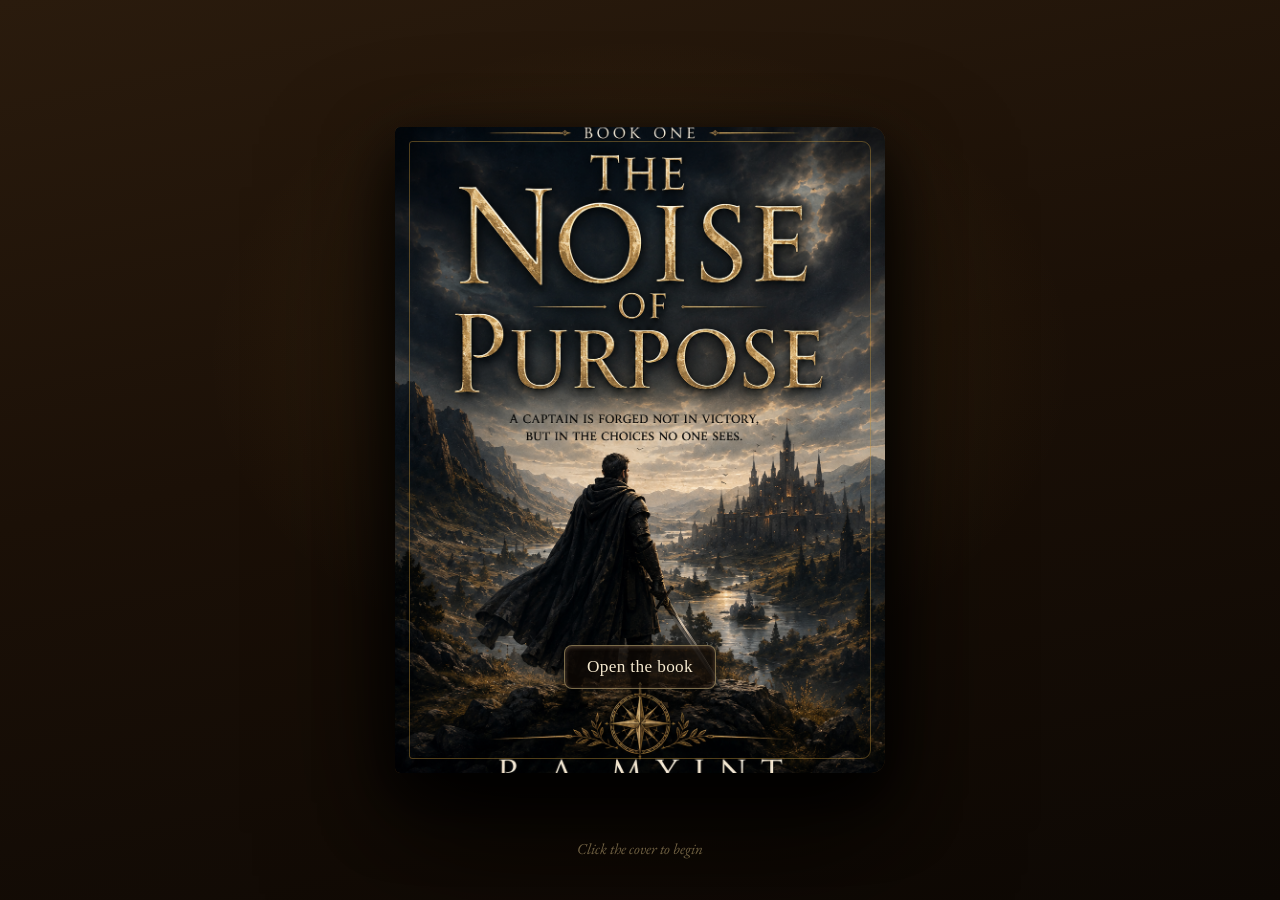
<file: index.html>
<!doctype html>
<html lang="en">
<head>
  <meta charset="utf-8" />
  <meta name="viewport" content="width=device-width, initial-scale=1" />
  <title>The Unquiet Marches</title>
  <meta name="theme-color" content="#06080A" />
  <link rel="icon" href="assets/favicon.svg" type="image/svg+xml" />
  <link rel="preconnect" href="https://fonts.googleapis.com" />
  <link rel="preconnect" href="https://fonts.gstatic.com" crossorigin="anonymous" />
  <link href="https://fonts.googleapis.com/css2?family=Marcellus&family=EB+Garamond:ital,wght@0,400;0,500;0,600;1,400;1,500&display=swap" rel="stylesheet" />
  <link rel="stylesheet" href="styles.css" />
  <link rel="stylesheet" href="ux.css" />
  <style>
    /* SVG token text — inherits page font, keeps tokens readable at all sizes */
    .vtt-token text {
      font-family: Inter, ui-sans-serif, system-ui, sans-serif;
      dominant-baseline: auto;
      user-select: none;
    }
  </style>
</head>
<body>

  <section class="campaign-cover" id="campaignCover">
    <div class="book-scene">
      <div class="book" id="bookRoot">

        <!-- Back board (always beneath the page stack) -->
        <div class="book-board" aria-hidden="true"></div>

        <!-- Leaf 4 · How it works -->
        <div class="leaf" data-leaf="3">
          <div class="leaf-front">
            <div class="page-inner" id="introBeat5" data-screen-label="Page 4 The unwritten page">
              <p class="page-eyebrow">The Compiler's note, on the final leaf</p>
              <div class="page-body page-prose">
                <p>Here my hand stops. I have given you everything the Archive holds — the road, the rain, the man riding into both.</p>
                <p>The pages that remain are not written in ink. They wait. What happens next in the Marches was never recorded, because it has not happened yet — it happens when you decide it.</p>
                <p>Reader: the story knows you are here. When you turn this page you will not be reading it any longer. You will be in it.</p>
                <p class="page-rule-line">The table keeps its own rules, and the Game Master keeps them for you. Choose, and the dice answer. Everything else, you may ask.</p>
              </div>
              <div class="page-actions">
                <button id="introBack4" class="page-turn-btn page-back-btn">&lsaquo; Back</button>
                <button id="startBtn" class="page-primary">Ride East</button>
              </div>
              <p class="page-folio">iv</p>
            </div>
          </div>
          <div class="leaf-back"><div class="leaf-back-orn" aria-hidden="true"></div></div>
        </div>

        <!-- Leaf 3 · Kael Vorn -->
        <div class="leaf" data-leaf="2">
          <div class="leaf-front">
            <div class="page-inner" id="introBeat4" data-screen-label="Page 3 The table's measures">
              <p class="page-eyebrow">The table &middot; what is kept on you</p>
              <h2 class="page-title">Your Own Account</h2>
              <div class="page-body">
                <p class="page-prose page-bio"><em>You are not the Iron Captain. He is a name carried ahead of you on this road &mdash; a rumour, a warning, a man others measure themselves against. You come to the Marches as your own, and the table keeps an account of who you turn out to be.</em></p>
                <div class="book-stats">
                  <div class="book-stat"><span class="bs-name">Force</span><span class="bs-dots">●●●○○</span><span class="bs-note">what you are willing to break</span></div>
                  <div class="book-stat"><span class="bs-name">Restraint</span><span class="bs-dots">●●●○○</span><span class="bs-note">what you are willing to hold</span></div>
                  <div class="book-stat"><span class="bs-name">Witness</span><span class="bs-dots">●●●○○</span><span class="bs-note">what you let yourself see</span></div>
                  <div class="book-stat book-stat-hollow"><span class="bs-name">Hollow</span><span class="bs-dots">○○○○○</span><span class="bs-note">at seven it shows; at ten the account closes</span></div>
                  <div class="book-stat"><span class="bs-name">Reputation</span><span class="bs-dots">●○○○○</span><span class="bs-note">what the road decides to say of you</span></div>
                </div>
              </div>
              <div class="page-actions">
                <button id="introBack3" class="page-turn-btn page-back-btn">&lsaquo; Back</button>
                <button id="introCont3" class="page-turn-btn">Turn the page &rsaquo;</button>
              </div>
              <p class="page-folio">iii</p>
            </div>
          </div>
          <div class="leaf-back"><div class="leaf-back-orn" aria-hidden="true"></div></div>
        </div>

        <!-- Leaf 2 · Prologue -->
        <div class="leaf" data-leaf="1">
          <div class="leaf-front">
            <div class="page-inner" id="introBeat3" data-screen-label="Page 2 Prologue">
              <p class="page-eyebrow">Prologue &middot; The Stone Chamber</p>
              <div id="introStream2" class="page-body page-prose"></div>
              <div class="page-actions">
                <button id="introBack2" class="page-turn-btn page-back-btn">&lsaquo; Back</button>
                <button id="introSkip2" class="page-turn-btn" hidden>Skip</button>
                <button id="introCont2" class="page-turn-btn">Turn the page &rsaquo;</button>
              </div>
              <p class="page-folio">ii</p>
            </div>
          </div>
          <div class="leaf-back"><div class="leaf-back-orn" aria-hidden="true"></div></div>
        </div>

        <!-- Leaf 1 · Foreword -->
        <div class="leaf" data-leaf="0">
          <div class="leaf-front">
            <div class="page-inner" id="introBeat2" data-screen-label="Page 1 Foreword">
              <p class="page-eyebrow">The Northern Archive &middot; Aldric Vane, Compiler</p>
              <div id="introStream1" class="page-body page-prose"></div>
              <div class="page-actions">
                <button id="introBack1" class="page-turn-btn page-back-btn">&lsaquo; Close the book</button>
                <button id="introSkip1" class="page-turn-btn" hidden>Skip</button>
                <button id="introCont1" class="page-turn-btn">Turn the page &rsaquo;</button>
              </div>
              <p class="page-folio">i</p>
            </div>
          </div>
          <div class="leaf-back"><div class="leaf-back-orn" aria-hidden="true"></div></div>
        </div>

        <!-- Front cover (fades to the first page) -->
        <div class="book-cover page-active" id="bookCover">
          <div class="cover-front cover-front--art" id="introBeat1" data-screen-label="Book cover">
            <img class="cover-art-img" src="assets/cover.png" alt="The Unquiet Marches, Book One: The Noise of Purpose, by P A Myint" />
            <div class="cover-actions-book">
              <button id="introEnterBtn" class="cover-open-btn">Open the book</button>
              <button id="continueBtn" class="cover-resume-btn" hidden>Resume the session</button>
            </div>
            <p class="cover-status" id="coverStatus"></p>
            <button id="seatGmLink" class="cover-gm-link" type="button" hidden>Want a live Game Master? Seat one</button>
          </div>
          <div class="cover-inside">
            <div class="endpaper-orn" aria-hidden="true"></div>
            <p class="endpaper-text">ex libris &middot; the Northern Archive</p>
          </div>
        </div>

      </div>
    </div>
    <p class="book-hint" id="bookHint">Click the cover to begin</p>
    <span id="campaignTitle" hidden></span>
  </section>

  <!-- Character creation — you are an ORIGINAL character in The Marches, never Kael -->
  <div class="create-screen" id="createScreen" hidden>
    <div class="create-card">
      <p class="create-eyebrow">The Unquiet Marches</p>
      <h2 class="create-title">Who comes to the ash country?</h2>
      <p class="create-lead">You are not the Iron Captain. He is a rumour on this road &mdash; a man others speak of, half warning, half prayer. You arrive as your own: your own name, your own reason. The world will remember what you do with them.</p>
      <label class="create-label" for="createNameInput">Your name</label>
      <input id="createNameInput" class="create-name" type="text" maxlength="32" placeholder="Name yourself" autocomplete="off" spellcheck="false" />
      <p class="create-label">What brought you here</p>
      <div class="create-backgrounds" id="createBackgrounds"></div>

      <details class="create-measures" id="createMeasures">
        <summary>How the table measures you &mdash; and how actions resolve</summary>
        <p class="create-measures-intro">When you act, the Game Master rolls a hidden <strong>d20</strong> and adds the measure that fits the action, against a difficulty. You never see the dice &mdash; only the consequence. These five measures are what the world keeps an account of:</p>
        <ul class="measure-list">
          <li><img src="assets/icons/force.png" alt="" aria-hidden="true" /><span><strong>Force</strong> — what you are willing to break. Raises your odds when you act by strength, threat or violence.</span></li>
          <li><img src="assets/icons/restraint.png" alt="" aria-hidden="true" /><span><strong>Restraint</strong> — what you are willing to hold back. Raises your odds at patience, procedure and de-escalation.</span></li>
          <li><img src="assets/icons/witness.png" alt="" aria-hidden="true" /><span><strong>Witness</strong> — what you let yourself see. Raises your odds at reading marks, people and the lie in a record.</span></li>
          <li><img src="assets/icons/hollow.png" alt="" aria-hidden="true" /><span><strong>Hollow</strong> — the cost, not a skill. It rises when you use power or break your own conviction. At its height the account closes on you.</span></li>
          <li><img src="assets/icons/reputation.png" alt="" aria-hidden="true" /><span><strong>Reputation</strong> — what the road says of you. It opens and shuts how people meet you, for good and ill.</span></li>
        </ul>
      </details>

      <button id="createBeginBtn" class="create-begin" type="button">Ride into the ash country</button>
    </div>
  </div>

  <div class="play-shell">

    <header class="play-topbar">
      <div class="topbar-brand">
        <p class="eyebrow" id="topbarEyebrow">The Unquiet Marches</p>
        <h1 id="regionTitle" class="topbar-title"></h1>
      </div>
      <div class="topbar-controls">
        <span id="timeBox" class="status-chip"></span>
        <button id="aiStatus" class="ai-status-btn" title="AI GM settings" hidden></button>
        <span id="saveStatus" class="status-chip"></span>
        <button id="saveBtn" class="compact-control">Save</button>
        <button id="newGameBtn" class="compact-control">New</button>
        <button id="ambienceBtn" class="compact-control music-toggle" title="Toggle ambient sound">♪ Ambience · Off</button>
        <span id="ambienceState" class="status-chip subtle-chip" hidden>Off</span>
      </div>
    </header>

    <section class="game-room" data-screen-label="The game room">

      <!-- THE PLAY · the conversation with the GM — read down, choose at the bottom -->
      <section class="play-col" data-screen-label="The conversation">
        <div class="dm-speech">
          <div class="narration-zone">
            <div class="narration" id="narration"></div>
            <div class="gm-response-panel" id="gmResponsePanel" hidden>
              <p class="eyebrow gm-voice-label">The GM Speaks</p>
              <div id="gmResponse" class="gm-stream"></div>
            </div>
          </div>
          <div id="diceLog" class="hidden-rolls"></div>
          <div class="outcome-panel">
            <p class="outcome-label">What Changed</p>
            <div id="outcomeText"></div>
          </div>
        </div>
        <div class="your-hand">
          <p class="eyebrow">Your hand</p>
          <p class="hand-hint" id="handHint" hidden>The Game Master keeps the rules. Each action tests a quality of the man — choose, and the dice answer.</p>
          <div class="surge-prompt" id="surgePrompt" hidden>
            <p class="surge-prompt-eyebrow">The Surge</p>
            <p class="surge-prompt-lead" id="surgePromptLead"></p>
            <div class="surge-prompt-actions">
              <button id="surgeReachBtn" class="surge-reach" type="button"></button>
              <button id="surgeHoldBtn" class="surge-hold" type="button">Hold — let it stand <span class="surge-btn-note">+1 Surge</span></button>
            </div>
          </div>
          <div id="choiceList"></div>
          <div class="ask-zone" id="gmAskRow" hidden>
            <input id="gmAskInput" type="text" placeholder="Ask the Game Master — examine the field, talk to someone…" class="gm-ask-input" autocomplete="off" />
            <button id="gmAskBtn" class="compact-control gm-ask-btn">Ask</button>
          </div>
        </div>
      </section>

      <!-- THE TABLE · GM at the far end, chairs at the sides, you at the near edge -->
      <aside class="table-col" data-screen-label="The table">
        <div class="dm-placard">
          <div class="dm-chair" aria-hidden="true"><span class="dm-mark">✦</span></div>
          <p class="eyebrow">The Game Master</p>
          <h3 id="sceneTitle" class="scene-h"></h3>
          <p class="scene-type-label" id="sceneType"></p>
          <div class="mood-card scene-mood-card" id="sceneMood"></div>
        </div>
        <div class="table-band">
          <div class="seat-col seat-col-left" id="npcSeatsLeft" aria-label="Seats on your left"></div>
          <div class="table-surface">
            <div class="map-mini-head">
              <p class="eyebrow">The World</p>
              <button id="mapExpandBtn" class="compact-control map-expand-btn" type="button">Expand</button>
            </div>
            <div class="storm-map-frame" id="stormMapFrame" title="Open the table map">
            <svg id="worldMap" viewBox="0 0 1000 620" class="minimap-svg">
              <defs>
                <radialGradient id="parchGrad" cx="46%" cy="38%" r="78%">
                  <stop offset="0%"   stop-color="#d8c082"/>
                  <stop offset="55%"  stop-color="#c4a45e"/>
                  <stop offset="100%" stop-color="#9a7030"/>
                </radialGradient>
                <radialGradient id="vigGrad" cx="50%" cy="50%" r="68%">
                  <stop offset="48%" stop-color="transparent"/>
                  <stop offset="100%" stop-color="rgba(32,12,2,0.48)"/>
                </radialGradient>
                <pattern id="hatchPat" patternUnits="userSpaceOnUse" width="6" height="6" patternTransform="rotate(45)">
                  <line x1="0" y1="0" x2="0" y2="6" stroke="#8a6830" stroke-width="0.5" opacity="0.38"/>
                </pattern>
                <filter id="shadow">
                  <feDropShadow dx="1" dy="2" stdDeviation="3" flood-color="#2a1408" flood-opacity="0.55"/>
                </filter>
                <filter id="shadowSm">
                  <feDropShadow dx="1" dy="1" stdDeviation="1.5" flood-color="#2a1408" flood-opacity="0.45"/>
                </filter>
                <filter id="tokenShadow">
                  <feDropShadow dx="2" dy="3" stdDeviation="4" flood-color="#100800" flood-opacity="0.75"/>
                </filter>
                <filter id="baseShadow" x="-60%" y="-60%" width="220%" height="220%">
                  <feDropShadow dx="0" dy="4" stdDeviation="5" flood-color="#000000" flood-opacity="0.6"/>
                </filter>
                <radialGradient id="baseRim" cx="50%" cy="36%" r="66%">
                  <stop offset="0%"   stop-color="#cdab5c"/>
                  <stop offset="52%"  stop-color="#7c5c2a"/>
                  <stop offset="100%" stop-color="#281a0b"/>
                </radialGradient>
              </defs>
              <rect width="1000" height="620" fill="url(#parchGrad)"/>
              <image id="boardImage" x="0" y="0" width="1000" height="620" preserveAspectRatio="xMidYMid slice" href="assets/map/core-map.jpg"/>
              <rect width="1000" height="620" fill="#140c04" opacity="0.14" pointer-events="none"/>
              <g id="routeLayer"></g>
              <g id="locationLayer"></g>
              <g id="tokenLayer"></g>
              <rect width="1000" height="620" fill="url(#vigGrad)" pointer-events="none"/>
              <rect x="0" y="0" width="1000" height="620" fill="none" stroke="#4a2e08" stroke-width="10" pointer-events="none"/>
              <rect x="5" y="5" width="990" height="610" fill="none" stroke="#8a6028" stroke-width="2" pointer-events="none"/>
              <rect x="9" y="9" width="982" height="602" fill="none" stroke="#6a4818" stroke-width="1" stroke-dasharray="8 5" pointer-events="none"/>
            </svg>
          </div>
          </div>
          <div class="seat-col seat-col-right" id="npcSeatsRight" aria-label="Seats on your right"></div>
        </div>

        <!-- The near edge — your place at the table -->
        <div class="near-edge">
          <div class="your-sheet">
            <p class="eyebrow">Your character</p>
            <div id="partyList"></div>
          </div>
          <div class="your-compendium">
            <button class="compendium-book" id="compendiumBtn" type="button" title="Open the Account and compendium">
              <span class="comp-title">The Account</span>
              <span class="comp-sub">&amp; compendium</span>
            </button>
          </div>
        </div>
      </aside>

    </section>
  </div>

  <!-- Compendium overlay — the Account ledger + table reference -->
  <div class="compendium-overlay" id="compendiumOverlay" hidden role="dialog" aria-modal="true" aria-label="The Account and compendium">
    <div class="compendium-card">
      <button class="drawer-close" id="compendiumCloseBtn" type="button">&#x2715;</button>
      <div class="comp-col comp-account">
        <p class="eyebrow">The Account</p>
        <div id="journalList"></div>
      </div>
      <div class="comp-col comp-reference">
        <p class="eyebrow">Table reference</p>
        <div class="comp-ref-block">
          <strong>The roll</strong>
          <p>d20 + moral state against a target. Force breaks through, Restraint holds back, Witness reads, Reputation commands.</p>
        </div>
        <div class="comp-ref-block">
          <strong>The Hollow</strong>
          <p>Some choices cost you something you cannot name. At seven it shows. At ten the account closes.</p>
        </div>
        <div class="comp-ref-block">
          <strong>The table</strong>
          <p>The Game Master sits across from you and voices everyone else at the table. Ask anything, any time.</p>
        </div>
      </div>
    </div>
  </div>

  <section class="session-complete" id="sessionComplete" hidden>
    <div class="complete-card">
      <div class="complete-header">
        <p class="eyebrow" id="completeEyebrow"></p>
        <h1 id="completeTitle"></h1>
      </div>
      <div class="complete-body">
        <div class="complete-account">
          <p class="eyebrow">The Account</p>
          <div id="completeJournal"></div>
        </div>
        <div class="complete-portrait">
          <p class="eyebrow" id="completePortraitLabel">After the Road</p>
          <div id="completePortrait"></div>
        </div>
      </div>
      <div class="complete-hook" id="completeHook"></div>
      <div id="storyPanel" class="story-panel" hidden>
        <p class="eyebrow">Your Story</p>
        <div id="storyOutput" class="story-output"></div>
        <div class="story-controls" id="storyControls" hidden>
          <button id="storyCopyBtn" class="compact-control">Copy to clipboard</button>
          <button id="storyDownloadBtn" class="compact-control">Download .txt</button>
        </div>
      </div>
      <div class="complete-actions">
        <button id="storyGenBtn" class="compact-control" hidden>Generate your story</button>
        <button id="completeRestartBtn" class="primary">Ride East again</button>
      </div>
    </div>
  </section>

  <div class="character-drawer" id="characterDrawer" hidden>
    <div class="drawer-card">
      <button class="drawer-close" id="closeDrawerBtn">&#x2715;</button>
      <h2 id="drawerName"></h2>
      <p class="drawer-role" id="drawerRole"></p>
      <p class="drawer-drive" id="drawerDrive"></p>
      <div class="drawer-stats" id="drawerStats"></div>
    </div>
  </div>

  <!-- Full-table map overlay — the storm map frame is moved here when expanded -->
  <div class="map-overlay" id="mapOverlay" hidden role="dialog" aria-modal="true" aria-label="Battlefield map">
    <div class="map-overlay-inner" id="mapOverlaySlot"></div>
    <button id="mapCloseBtn" class="compact-control map-close-btn" type="button">&#x2715; Close map</button>
  </div>

  <!-- Invite-a-player modal — seats an online player at an empty chair -->
  <div id="inviteModal" class="api-modal" hidden role="dialog" aria-modal="true" aria-labelledby="inviteModalTitle">
    <div class="api-card">
      <p class="eyebrow">An empty chair</p>
      <h2 id="inviteModalTitle">Invite a player to the table</h2>
      <p class="api-desc">Send this link — whoever follows it is offered the chair. Their name appears at the seat while the table waits for them.</p>
      <div class="invite-link-row">
        <input id="inviteLinkInput" type="text" class="api-key-input" readonly spellcheck="false" />
        <button id="inviteCopyBtn" class="compact-control">Copy link</button>
      </div>
      <label class="invite-name-label" for="inviteNameInput">Reserve the chair under a name (optional)</label>
      <input id="inviteNameInput" type="text" class="api-key-input" placeholder="Player's name…" autocomplete="off" />
      <p class="api-note">Live shared sessions need the hosted table service — in this demo an invite reserves the chair on this browser.</p>
      <div class="api-actions">
        <button id="inviteReserveBtn" class="primary">Reserve the chair</button>
        <button id="inviteCancelBtn" class="compact-control">Leave it empty</button>
      </div>
    </div>
  </div>

  <!-- API key modal — shown once on first entry if no key is set -->
  <div id="apiModal" class="api-modal" hidden role="dialog" aria-modal="true" aria-labelledby="apiModalTitle">
    <div class="api-card">
      <p class="eyebrow">Game Master Setup</p>
      <h2 id="apiModalTitle">Enable AI Game Master</h2>
      <p class="api-desc">Add an Anthropic API key to unlock live GM narration and NPC dialogue powered by Claude Fable 5. Your key is stored in this browser only and sent directly to Anthropic — never to any other server.</p>
      <input id="apiKeyInput" type="password" placeholder="sk-ant-api03-…" class="api-key-input" autocomplete="off" spellcheck="false" />
      <p class="api-note">Get a key at <strong>console.anthropic.com</strong></p>
      <div class="api-actions">
        <button id="apiSaveBtn" class="primary">Enable AI GM</button>
        <button id="apiSkipBtn" class="compact-control">Play offline</button>
        <button id="apiClearBtn" class="compact-control api-clear-btn">Clear key</button>
      </div>
    </div>
  </div>

  <script src="gm-engine.js"></script>
  <script src="app.js"></script>
</body>
</html>
</file>
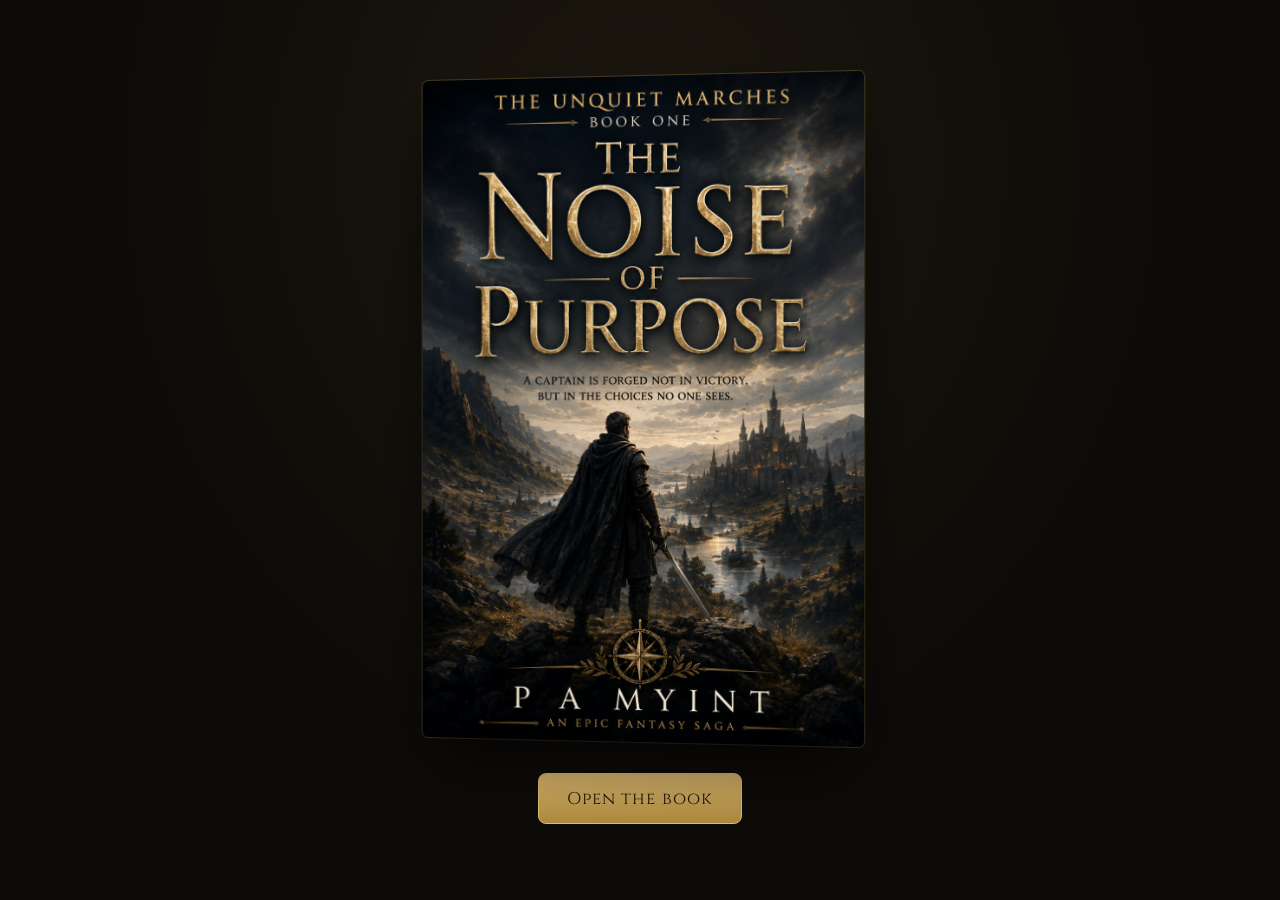
<file: play-hud.html>
<!doctype html>
<html lang="en">
<head>
  <meta charset="utf-8" />
  <meta name="viewport" content="width=device-width, initial-scale=1" />
  <title>The Unquiet Marches · The Noise of Purpose</title>
  <meta name="theme-color" content="#100e0a" />
  <link rel="icon" href="assets/favicon.svg" type="image/svg+xml" />
  <link rel="stylesheet" href="hud.css" />
</head>
<body>

  <!-- The book: cover → open two-page spread → into the game -->
  <section id="book" class="book">
    <div id="bookCover" class="book-cover-stage">
      <div class="bookcover-frame">
        <img class="bookcover-img" src="assets/cover.png" alt="The Unquiet Marches — The Noise of Purpose" />
      </div>
      <div class="book-cover-cta">
        <button id="openBtn" class="big-btn">Open the book</button>
        <button id="continueBtn" class="big-btn ghost" style="display:none">Continue the session</button>
      </div>
    </div>
    <div id="bookSpread" class="book-spread" style="display:none">
      <div class="spread-inner">
        <header class="spread-head">
          <p class="spread-eye" id="spreadEye"></p>
          <h2 class="spread-h" id="spreadHead"></h2>
        </header>
        <div class="spread-pages">
          <div class="page" id="pageLeft"></div>
          <div class="page-gutter" aria-hidden="true"></div>
          <div class="page" id="pageRight"></div>
        </div>
        <div class="spread-controls">
          <button id="backBtn" class="mini-btn">&lsaquo; Back</button>
          <button id="turnBtn" class="big-btn">Turn the page &rsaquo;</button>
        </div>
      </div>
    </div>
  </section>

  <!-- The HUD -->
  <div class="hud" id="hud" style="display:none">

    <header class="hud-top">
      <span class="brandmark">THE UNQUIET MARCHES</span>
      <span class="brandsub">Book One · The Noise of Purpose</span>
      <span class="top-btns">
        <button id="rulesBtn" class="mini-btn">How to play</button>
        <button id="newBtn" class="mini-btn">New</button>
      </span>
    </header>

    <div class="hud-band">

      <div class="card foe" id="npcCard">
        <div class="port"><img id="npcImg" src="assets/cards/raider-captain.png" alt="" /></div>
        <div class="plate" id="npcPlate">RAIDER CAPTAIN</div>
        <div class="meta"><div class="role" id="npcRole">THREAT · MOUNTED</div></div>
      </div>

      <div class="gm">
        <div class="flourish"><span class="ln"></span>&#10070;<span class="ln"></span></div>
        <p class="eyebrow" id="gmTitle">The Ridge</p>
        <div id="gmText"></div>
      </div>

      <div class="card">
        <div class="port"><img src="assets/cards/kael.png" alt="Kael Vorn, the Iron Captain" /></div>
        <div class="plate">KAEL VORN</div>
        <div class="meta">
          <div class="role">THE IRON CAPTAIN</div>
          <p class="quote">&ldquo;I serve no crown. Only the road ahead.&rdquo;</p>
          <div id="kaelStats"></div>
        </div>
      </div>

    </div>

    <div class="board-stage">
      <div class="board">
        <img src="assets/map/core-map.jpg" alt="The Stormwright Cycle — Core Regions map" />
        <div class="vig"></div>
        <div class="tok" id="tokKael" style="left:57%; top:43%;">
          <div class="chip"><img src="assets/icons/purpose.png" alt="" /></div>
          <div class="lbl">Kael</div>
        </div>
      </div>
    </div>

    <div class="hud-actions" id="actions"></div>
    <p class="hud-foot">
      <svg width="15" height="15" viewBox="0 0 24 24" fill="none" stroke="#7a6a44" stroke-width="1.6"><path d="M12 2 21 7v10l-9 5-9-5V7z"/><path d="M12 12 21 7M12 12v10M12 12 3 7"/></svg>
      the dice roll behind the screen
    </p>

  </div>

  <!-- Session complete -->
  <section id="complete" class="complete" style="display:none">
    <div class="complete-card">
      <p class="cover-eye">The Noise of Purpose — the account closes</p>
      <h1 class="cover-h1">The Account</h1>
      <div class="complete-grid">
        <div>
          <p class="eyebrow">What was done</p>
          <div id="completeAccount" class="complete-account"></div>
        </div>
        <div>
          <p class="eyebrow">Kael Vorn — after the road</p>
          <div id="completePortrait" class="complete-portrait"></div>
        </div>
      </div>
      <button id="restartBtn" class="big-btn">Ride East again</button>
    </div>
  </section>

  <!-- How to play (reopenable anytime) -->
  <section id="rules" class="rules-overlay" style="display:none">
    <div class="rules-card">
      <button id="rulesClose" class="rules-close" aria-label="Close">&#x2715;</button>
      <p class="cover-eye">The Unquiet Marches</p>
      <h2 class="rules-title">How this story is played</h2>
      <div class="rules-cols">
        <div id="rulesLeft"></div>
        <div id="rulesRight"></div>
      </div>
    </div>
  </section>

  <script src="hud.js"></script>
</body>
</html>
</file>
<file: styles.css>
:root {
  /* Unquiet Marches palette */
  --void: #06080A;
  --iron: #111618;
  --ash: #1C2321;
  --parchment: #F2EADC;
  --ink: #B7AA95;
  --candle: #D8BD84;
  --blood: #9D4F45;
  --storm: #819FB6;
  --moss: #7D9B75;
  --hollow: #6F6478;

  /* Aliases — preserved so app.js and engine classes do not break */
  --bg: var(--void);
  --panel: rgba(17, 22, 24, 0.96);
  --panel-soft: rgba(28, 35, 33, 0.92);
  --line: rgba(216, 189, 132, 0.18);
  --text: var(--parchment);
  --muted: var(--ink);
  --gold: var(--candle);
  --red: var(--blood);
  --green: var(--moss);
  --blue: var(--storm);
  --shadow: rgba(0, 0, 0, 0.55);
}

* {
  box-sizing: border-box;
}

html, body {
  height: 100%;
  overflow: hidden;
}

body {
  margin: 0;
  color: var(--parchment);
  background:
    radial-gradient(ellipse at 18% 12%, rgba(108, 92, 61, 0.14), transparent 28rem),
    radial-gradient(ellipse at 82% 88%, rgba(65, 86, 93, 0.12), transparent 32rem),
    var(--void);
  font-family: Inter, ui-sans-serif, system-ui, -apple-system, BlinkMacSystemFont, "Segoe UI", sans-serif;
}

button {
  font: inherit;
}

/* ── Layout shells ───────────────────────────────────────── */

.app-shell {
  width: min(1840px, calc(100vw - 40px));
  margin: 0 auto;
  padding: 24px 0;
}

.topbar,
.panel-header,
.table-footer,
.lower-grid {
  display: flex;
  align-items: center;
  justify-content: space-between;
  gap: 16px;
}

.topbar {
  margin-bottom: 18px;
}

.topbar h1,
.panel-header h2 {
  margin: 0;
  letter-spacing: -0.03em;
}

.topbar h1 {
  font-size: clamp(2rem, 3vw, 4rem);
}

.panel-header h2 {
  font-size: clamp(1.35rem, 1.8vw, 2.3rem);
}

.eyebrow {
  margin: 0 0 5px;
  color: var(--candle);
  font-size: 0.76rem;
  text-transform: uppercase;
  letter-spacing: 0.18em;
}

.topbar-actions {
  display: flex;
  gap: 10px;
  flex-wrap: wrap;
  justify-content: flex-end;
}

/* ── Base button ─────────────────────────────────────────── */

button {
  border: 1px solid rgba(216, 189, 132, 0.16);
  border-radius: 999px;
  padding: 10px 16px;
  color: var(--parchment);
  background: rgba(255, 255, 255, 0.04);
  cursor: pointer;
  transition: transform 0.12s ease, border-color 0.15s ease, background 0.15s ease;
}

button:hover {
  transform: translateY(-1px);
  border-color: rgba(216, 189, 132, 0.42);
  background: rgba(255, 255, 255, 0.065);
}

button:focus-visible {
  outline: 2px solid rgba(216, 189, 132, 0.55);
  outline-offset: 2px;
}

button.primary {
  background: linear-gradient(135deg, rgba(216, 189, 132, 0.28), rgba(129, 159, 182, 0.16));
  border-color: rgba(216, 189, 132, 0.42);
  color: var(--parchment);
  font-weight: 600;
  padding: 14px 30px;
  letter-spacing: 0.02em;
}

button.primary:hover {
  background: linear-gradient(135deg, rgba(216, 189, 132, 0.38), rgba(129, 159, 182, 0.22));
  border-color: rgba(216, 189, 132, 0.62);
  transform: translateY(-2px);
}

button.choice {
  width: 100%;
  border-radius: 10px;
  padding: 17px 18px 17px 20px;
  text-align: left;
  line-height: 1.55;
}

/* ── Old 2-col layout (kept for CSS class safety) ────────── */

.game-layout {
  display: grid;
  grid-template-columns: minmax(0, 1.18fr) minmax(440px, 0.82fr);
  gap: 18px;
}

.table-panel,
.story-panel {
  min-height: calc(100vh - 132px);
  border: 1px solid var(--line);
  border-radius: 28px;
  background: var(--panel);
  box-shadow: 0 24px 80px var(--shadow);
  overflow: hidden;
  padding: 20px;
}

/* ── Map frame (base) ────────────────────────────────────── */

.map-frame {
  margin-top: 18px;
  border: 1px solid rgba(216, 189, 132, 0.16);
  border-radius: 20px;
  overflow: hidden;
  background: #090b09;
}

#worldMap {
  display: block;
  width: 100%;
  height: auto;
  aspect-ratio: 1000 / 620;
}

/* ── Info chips ──────────────────────────────────────────── */

.time-box,
.scene-type,
.mood-card,
.dice-log {
  border: 1px solid rgba(216, 189, 132, 0.12);
  border-radius: 12px;
  padding: 9px 12px;
  color: var(--ink);
  background: rgba(255, 255, 255, 0.03);
}

.table-footer {
  margin-top: 14px;
  align-items: stretch;
}

.mood-card,
.dice-log {
  flex: 1;
  min-height: 44px;
}

.dice-log {
  font-family: ui-monospace, SFMono-Regular, Menlo, Monaco, Consolas, monospace;
  color: #d8d0c2;
}

/* ── Narration ───────────────────────────────────────────── */

.narration {
  margin: 16px 0;
  padding: 18px;
  min-height: 210px;
  border: 1px solid rgba(216, 189, 132, 0.10);
  border-radius: 18px;
  background: linear-gradient(180deg, rgba(255, 255, 255, 0.04), rgba(255, 255, 255, 0.02));
  color: #efe7d8;
  font-size: clamp(1rem, 1.05vw, 1.25rem);
  line-height: 1.7;
}

.narration p {
  margin: 0 0 1em;
}

.narration p:last-child {
  margin-bottom: 0;
}

/* ── Party / journal cards ───────────────────────────────── */

.choices {
  display: grid;
  gap: 10px;
  margin-bottom: 16px;
}

.lower-grid {
  align-items: stretch;
}

.party-card,
.journal-card {
  flex: 1;
  min-width: 0;
  border: 1px solid var(--line);
  border-radius: 20px;
  padding: 14px;
  background: var(--panel-soft);
}

.section-title {
  margin-bottom: 10px;
  color: var(--candle);
  font-size: 0.76rem;
  text-transform: uppercase;
  letter-spacing: 0.16em;
}

/* ── Character card ──────────────────────────────────────── */

.character {
  display: grid;
  grid-template-columns: 1fr auto;
  gap: 8px;
  align-items: center;
  padding: 10px 0;
  border-top: 1px solid rgba(216, 189, 132, 0.12);
  cursor: pointer;
}

.character:first-of-type {
  border-top: 0;
}

.character-name {
  font-weight: 700;
}

.character-role,
.character-meta,
.journal-entry {
  color: var(--ink);
  font-size: 0.88rem;
}

.hp-bar {
  grid-column: 1 / -1;
  height: 6px;
  border-radius: 999px;
  background: rgba(255, 255, 255, 0.07);
  overflow: hidden;
}

.hp-fill {
  height: 100%;
  border-radius: inherit;
  background: linear-gradient(90deg, var(--blood), var(--candle), var(--moss));
}

.journal-entry {
  padding: 8px 0;
  border-top: 1px solid rgba(216, 189, 132, 0.10);
  line-height: 1.55;
}

/* ── SVG map elements ────────────────────────────────────── */

.location-node text {
  fill: #f1e8d6;
  font-size: 23px;
  font-weight: 700;
  paint-order: stroke;
  stroke: rgba(0, 0, 0, 0.9);
  stroke-width: 5px;
}

.location-node circle,
.location-node rect {
  filter: url(#shadow);
}

.location-current circle,
.location-current rect {
  stroke: var(--candle);
  stroke-width: 6;
}

.party-token text {
  fill: #08100d;
  font-size: 24px;
  font-weight: 900;
  text-anchor: middle;
  dominant-baseline: middle;
}

/* ── Responsive ──────────────────────────────────────────── */

@media (max-width: 1100px) {
  .game-layout {
    grid-template-columns: 1fr;
  }

  .table-panel,
  .story-panel {
    min-height: auto;
  }
}

@media (max-width: 720px) {
  .app-shell {
    width: min(100vw - 20px, 1840px);
    padding: 10px 0;
  }

  .topbar,
  .panel-header,
  .table-footer,
  .lower-grid {
    flex-direction: column;
    align-items: stretch;
  }

  .table-panel,
  .story-panel {
    padding: 14px;
    border-radius: 20px;
  }
}
</file>
<file: ux.css>
/* ── Cover screen ────────────────────────────────────────── */

.campaign-cover {
  position: fixed;
  inset: 0;
  z-index: 50;
  display: grid;
  place-items: center;
  padding: 24px;
  background: #06080A;
}

.unquiet-theme .campaign-cover {
  background:
    radial-gradient(ellipse at 48% 32%, rgba(216, 189, 132, 0.11), transparent 28rem),
    radial-gradient(ellipse at 70% 80%, rgba(65, 86, 93, 0.10), transparent 22rem),
    linear-gradient(180deg, #080b0d, #040506);
}

.campaign-cover[hidden] { display: none; }

.cover-card {
  width: min(860px, calc(100vw - 32px));
  border: 1px solid rgba(216, 189, 132, 0.24);
  border-radius: 32px;
  padding: 52px 56px;
  background: rgba(14, 18, 20, 0.98);
  box-shadow: 0 48px 130px rgba(0, 0, 0, 0.7), 0 0 0 1px rgba(216, 189, 132, 0.08);
}

.prologue-card strong { color: var(--parchment); }

.cover-card h1 {
  margin: 0 0 8px;
  font-size: clamp(3rem, 7vw, 5.5rem);
  letter-spacing: -0.06em;
  color: var(--parchment);
}

.cover-copy,
.cover-status {
  color: var(--ink);
  line-height: 1.72;
  margin: 0 0 12px;
}

.cover-actions {
  display: flex;
  gap: 12px;
  flex-wrap: wrap;
  margin-top: 28px;
}

/* ── Intro sequence — 5-beat world entry ─────────────────── */

.intro-beat {
  width: 100%;
  display: flex;
  flex-direction: column;
  align-items: center;
  justify-content: center;
  padding: 32px 20px;
  animation: intro-fade 0.45s ease-out;
  box-sizing: border-box;
}

@keyframes intro-fade {
  from { opacity: 0; transform: translateY(10px); }
  to   { opacity: 1; transform: translateY(0); }
}

/* Beat 1 — Title */
.intro-title-card {
  text-align: center;
  max-width: 520px;
}

.intro-main-title {
  margin: 10px 0 18px;
  font-size: clamp(3.2rem, 9vw, 6rem);
  letter-spacing: -0.06em;
  line-height: 0.9;
  color: var(--parchment);
}

.intro-tagline {
  font-style: italic;
  color: rgba(216, 189, 132, 0.5);
  font-size: 0.95rem;
  margin: 0 0 8px;
  line-height: 1.7;
}

.intro-entry-actions {
  display: flex;
  gap: 12px;
  flex-wrap: wrap;
  justify-content: center;
  margin-top: 24px;
}

/* Beats 2 & 3 — Prose */
.intro-prose-card {
  max-width: 660px;
  width: 100%;
}

.intro-attr {
  margin-bottom: 18px;
  opacity: 0.65;
}

.intro-stream-text {
  font-family: Georgia, 'Times New Roman', serif;
  font-size: 1rem;
  line-height: 1.85;
  color: #c8b870;
  max-height: 52vh;
  overflow-y: auto;
  padding-right: 6px;
  scrollbar-width: thin;
  scrollbar-color: rgba(216, 189, 132, 0.18) transparent;
}

.intro-stream-text p {
  margin: 0 0 1em;
}

.intro-stream-text p:last-child {
  margin-bottom: 0;
}

.intro-nav-row {
  display: flex;
  align-items: center;
  gap: 14px;
  margin-top: 22px;
}

/* Beat 4 — Character */
.intro-char-card {
  max-width: 580px;
  width: 100%;
}

.intro-char-name {
  margin: 6px 0 10px;
  font-size: clamp(2rem, 5vw, 3rem);
  letter-spacing: -0.04em;
  color: var(--parchment);
}

.intro-char-bio {
  color: var(--ink);
  line-height: 1.72;
  margin: 0 0 18px;
  font-style: italic;
  font-size: 0.93rem;
}

.intro-stats-reveal {
  display: flex;
  flex-direction: column;
  gap: 11px;
  margin-bottom: 26px;
  border-top: 1px solid rgba(216, 189, 132, 0.12);
  padding-top: 14px;
}

.intro-stat {
  border-left: 2px solid rgba(216, 189, 132, 0.22);
  padding-left: 12px;
}

.intro-stat-hollow {
  border-left-color: rgba(160, 100, 160, 0.45);
}

.intro-stat-head {
  display: flex;
  justify-content: space-between;
  align-items: baseline;
  margin-bottom: 2px;
}

.intro-stat-name {
  font-size: 0.72rem;
  text-transform: uppercase;
  letter-spacing: 0.1em;
  color: rgba(216, 189, 132, 0.65);
  font-weight: 600;
}

.intro-stat-val {
  font-size: 1.15rem;
  font-weight: 700;
  color: #d8bd84;
  line-height: 1;
}

.intro-stat-desc {
  font-size: 0.8rem;
  color: rgba(200, 184, 112, 0.58);
  line-height: 1.58;
  margin: 0;
}

.intro-stat-hollow .intro-stat-name { color: rgba(190, 130, 190, 0.7); }
.intro-stat-hollow .intro-stat-val  { color: #c898c8; }

/* Beat 5 — Mechanics */
.intro-mech-card {
  max-width: 740px;
  width: 100%;
}

.intro-mech-grid {
  display: grid;
  grid-template-columns: 1fr 1fr;
  gap: 12px;
  margin: 14px 0 26px;
}

.intro-mech {
  border: 1px solid rgba(216, 189, 132, 0.13);
  border-radius: 12px;
  padding: 15px 17px;
  background: rgba(0, 0, 0, 0.14);
}

.intro-mech-title {
  display: block;
  font-size: 0.75rem;
  text-transform: uppercase;
  letter-spacing: 0.09em;
  color: rgba(216, 189, 132, 0.75);
  margin-bottom: 7px;
}

.intro-mech p {
  font-size: 0.83rem;
  color: var(--ink);
  line-height: 1.65;
  margin: 0;
}

@media (max-width: 600px) {
  .intro-mech-grid { grid-template-columns: 1fr; }
  .intro-main-title { font-size: clamp(2.6rem, 11vw, 4rem); }
  .intro-beat { padding: 24px 16px; }
}

/* ── Play shell ──────────────────────────────────────────── */

.play-shell {
  width: 100%;
  max-width: 1920px;
  margin: 0 auto;
  padding: 0 14px 14px;
  height: 100vh;
  display: flex;
  flex-direction: column;
  overflow: hidden;
}

/* ── Top bar ─────────────────────────────────────────────── */

.play-topbar {
  display: flex;
  justify-content: space-between;
  align-items: flex-end;
  gap: 16px;
  flex-wrap: wrap;
  flex-shrink: 0;
  padding-top: 14px;
  margin-bottom: 14px;
}

.topbar-title {
  margin: 0;
  font-size: clamp(1.8rem, 2.5vw, 3.4rem);
  letter-spacing: -0.04em;
}

.topbar-controls {
  display: flex;
  gap: 10px;
  flex-wrap: wrap;
  align-items: center;
}

/* keep legacy compact-topbar in case it's referenced elsewhere */
.compact-topbar {
  align-items: flex-end;
  margin-bottom: 14px;
}

.compact-actions {
  align-items: center;
}

.compact-control {
  padding: 7px 12px;
  font-size: 0.84rem;
  background: rgba(255, 255, 255, 0.03);
  border-color: rgba(216, 189, 132, 0.14);
  color: var(--ink);
}

.compact-control:hover {
  color: var(--parchment);
  border-color: rgba(216, 189, 132, 0.38);
}

.music-toggle {
  width: 36px;
  height: 36px;
  padding: 0;
  display: inline-grid;
  place-items: center;
  font-size: 0.82rem;
  font-weight: 700;
}

.subtle-chip {
  min-width: 48px;
  justify-content: center;
}

.status-chip {
  display: inline-flex;
  align-items: center;
  min-height: 34px;
  border: 1px solid rgba(216, 189, 132, 0.12);
  border-radius: 999px;
  padding: 6px 11px;
  color: rgba(183, 170, 149, 0.7);
  background: rgba(255, 255, 255, 0.02);
  font-size: 0.82rem;
}

/* ── 3-zone play layout ──────────────────────────────────── */

.play-layout {
  display: grid;
  grid-template-columns: minmax(220px, 0.52fr) minmax(440px, 1.6fr) minmax(220px, 0.52fr);
  gap: 16px;
  align-items: stretch;
  flex: 1;
  min-height: 0;
  overflow: hidden;
}

.char-sheet,
.play-area,
.account-panel {
  border: 1px solid rgba(216, 189, 132, 0.16);
  border-radius: 24px;
  background: var(--panel);
  box-shadow: 0 20px 70px rgba(0, 0, 0, 0.45);
  padding: 20px;
  overflow-y: auto;
  min-height: 0;
  scrollbar-width: thin;
  scrollbar-color: rgba(216, 189, 132, 0.18) transparent;
}

.char-sheet {
  background: linear-gradient(180deg, rgba(17, 22, 24, 0.99), rgba(15, 19, 21, 0.96));
  border-color: rgba(216, 189, 132, 0.20);
}

.account-panel {
  /* height filled by grid stretch */
}

/* ── Character sheet — scene context ────────────────────── */

.scene-context {
  margin-top: 18px;
  padding-top: 14px;
  border-top: 1px solid rgba(216, 189, 132, 0.1);
}

.scene-context > .eyebrow {
  margin-bottom: 6px;
}

.scene-h {
  margin: 0 0 4px;
  font-size: 1.05rem;
  font-weight: 600;
  letter-spacing: -0.02em;
  color: var(--parchment);
}

.scene-type-label {
  font-size: 0.72rem;
  text-transform: uppercase;
  letter-spacing: 0.1em;
  color: rgba(216, 189, 132, 0.48);
  margin: 0 0 8px;
}

.scene-mood-card {
  display: block;
  width: 100%;
  min-height: 0;
  line-height: 1.55;
  font-size: 0.88rem;
  border-color: rgba(216, 189, 132, 0.10);
  background: rgba(255, 255, 255, 0.025);
  padding: 10px 12px;
}

/* ── Character sheet — minimap ───────────────────────────── */

.map-miniature {
  margin-top: 18px;
  padding-top: 14px;
  border-top: 1px solid rgba(216, 189, 132, 0.1);
}

.map-miniature > .eyebrow {
  margin-bottom: 8px;
}

.minimap-svg {
  display: block;
  width: 100%;
  height: auto;
  aspect-ratio: 1000 / 620;
}

/* ── Play area — narration ───────────────────────────────── */

.narration-zone .narration {
  font-size: clamp(0.95rem, 1vw, 1.1rem);
  line-height: 1.72;
  color: rgba(242, 234, 220, 0.88);
}

/* ── Play area — choices ─────────────────────────────────── */

.choice-zone {
  margin-top: 18px;
  padding-top: 16px;
  border-top: 1px solid rgba(216, 189, 132, 0.12);
}

.choice-zone > .eyebrow {
  color: rgba(216, 189, 132, 0.6);
  margin-bottom: 10px;
}

/* ── Play area — ask GM ──────────────────────────────────── */

.ask-zone {
  display: flex;
  gap: 6px;
  align-items: center;
  margin-top: 16px;
  padding-top: 14px;
  border-top: 1px solid rgba(216, 189, 132, 0.08);
}

/* ── Legacy selectors (kept so old CSS rules still apply) ── */

.stacked-header { align-items: flex-start; }

.gm-brief, .gm-actions, .scenario-panel, .kael-card, .account-card { margin-top: 14px; }

.gm-brief .mood-card {
  display: block; width: 100%; min-height: 0; line-height: 1.55;
  font-size: 0.9rem; border-color: rgba(216, 189, 132, 0.10);
  background: rgba(255, 255, 255, 0.025); padding: 10px 12px;
}

.gm-actions > .eyebrow { color: rgba(216, 189, 132, 0.65); margin-bottom: 10px; }

/* ── Map frame — physical table surface ──────────────────── */

.storm-map-frame {
  margin-top: 14px;
  background:
    radial-gradient(ellipse at 50% 0%, rgba(216, 189, 132, 0.04), transparent 55%),
    #090b09;
  border-radius: 18px;
  overflow: hidden;
  border: 1px solid rgba(216, 189, 132, 0.18);
  box-shadow:
    inset 0 0 140px rgba(0, 0, 0, 0.72),
    inset 0 0 40px rgba(0, 0, 0, 0.38),
    0 2px 0 rgba(216, 189, 132, 0.08) inset,
    0 8px 40px rgba(0, 0, 0, 0.6),
    0 24px 64px rgba(0, 0, 0, 0.4),
    0 0 0 1px rgba(216, 189, 132, 0.08);
}

.centre-table #worldMap {
  height: min(52vh, 640px);
}

/* ── VTT token system ────────────────────────────────────── */

.vtt-token {
  cursor: default;
}

.vtt-token--hero,
.vtt-token--companion {
  cursor: pointer;
}

.vtt-token--hero:hover circle:not(.token-ring),
.vtt-token--companion:hover circle:not(.token-ring) {
  filter: brightness(1.12);
}

/* Active presence ring — pulses to signal the token is alive */
.token-ring {
  animation: token-ring-pulse 2.8s ease-in-out infinite;
}

@keyframes token-ring-pulse {
  0%, 100% { stroke-opacity: 0.42; }
  50%       { stroke-opacity: 0.82; }
}

/* Threat tokens get a slower, more ominous pulse */
.vtt-token--threat .token-ring {
  animation: token-threat-pulse 4s ease-in-out infinite;
}

@keyframes token-threat-pulse {
  0%, 100% { stroke-opacity: 0.28; }
  50%       { stroke-opacity: 0.62; }
}

@media (prefers-reduced-motion: reduce) {
  .token-ring { animation: none; }
}

/* ── Scenario panel ──────────────────────────────────────── */

.scenario-panel {
  border: 1px solid rgba(216, 189, 132, 0.12);
  border-radius: 16px;
  padding: 14px 16px;
  background: rgba(255, 255, 255, 0.02);
}

.scenario-panel .narration {
  margin: 0;
  padding: 0;
  min-height: auto;
  border: 0;
  border-radius: 0;
  background: transparent;
  font-size: clamp(0.95rem, 1vw, 1.12rem);
  line-height: 1.68;
  color: rgba(242, 234, 220, 0.88);
}

.hidden-rolls {
  display: none;
}

/* ── Dice result display ─────────────────────────────────── */

.dice-result {
  display: flex;
  flex-wrap: wrap;
  align-items: center;
  gap: 5px 8px;
  margin-top: 10px;
  padding: 10px 13px;
  border-radius: 10px;
  border: 1px solid rgba(216, 189, 132, 0.18);
  background: rgba(0, 0, 0, 0.18);
  font-size: 0.82rem;
  animation: dice-appear 0.25s ease-out;
}

@keyframes dice-appear {
  from { opacity: 0; transform: scale(0.96); }
  to   { opacity: 1; transform: scale(1); }
}

.dice-label      { color: rgba(160, 130, 60, 0.6); font-size: 0.72rem; text-transform: uppercase; letter-spacing: 0.08em; }
.dice-rolled     { font-size: 1.35rem; font-weight: 700; color: #d8bd84; line-height: 1; }
.dice-op         { color: rgba(160, 130, 60, 0.5); font-size: 0.78rem; }
.dice-stat-name  { color: #a09060; font-style: italic; font-size: 0.78rem; }
.dice-bonus      { color: rgba(160, 130, 60, 0.7); font-size: 0.78rem; }
.dice-total      { font-size: 1.15rem; font-weight: 700; color: #e8d8a0; }
.dice-vs         { color: rgba(160, 130, 60, 0.55); font-size: 0.75rem; }

.dice-verdict {
  width: 100%;
  font-size: 0.78rem;
  font-weight: 600;
  letter-spacing: 0.08em;
  text-transform: uppercase;
  margin-top: 3px;
}

.dice-success .dice-verdict { color: #7aaa7a; }
.dice-failure .dice-verdict { color: #aa6a6a; }
.dice-success { border-color: rgba(100, 160, 100, 0.22); }
.dice-failure { border-color: rgba(160, 80, 80, 0.22); }

.dice-rolling {
  justify-content: center;
  padding: 14px 13px;
}

.dice-rolling .dice-label {
  width: 100%;
  text-align: center;
  margin-bottom: 2px;
}

.dice-rolling .dice-rolled {
  font-size: 2rem;
  animation: dice-tumble 0.12s ease-in-out infinite alternate;
}

@keyframes dice-tumble {
  from { transform: scale(0.9); opacity: 0.65; }
  to   { transform: scale(1.1); opacity: 1; }
}

.dice-land {
  animation: dice-land 0.18s ease-out;
}

@keyframes dice-land {
  from { transform: scale(1.35); }
  to   { transform: scale(1); }
}

/* ── Cover screen — character + rules ───────────────────── */

.cover-sections {
  display: grid;
  grid-template-columns: 1fr 1fr;
  gap: 16px;
  margin: 24px 0 0;
}

.cover-section {
  display: flex;
  flex-direction: column;
  gap: 8px;
}

.cover-section-label {
  font-size: 0.68rem;
  color: rgba(160, 130, 60, 0.6);
  text-transform: uppercase;
  letter-spacing: 0.18em;
  margin: 0;
}

.cover-char-card {
  border: 1px solid rgba(216, 189, 132, 0.18);
  border-radius: 12px;
  padding: 14px 16px;
  background: rgba(216, 189, 132, 0.04);
  flex: 1;
}

.cover-char-header {
  display: flex;
  justify-content: space-between;
  align-items: baseline;
  gap: 8px;
  margin-bottom: 8px;
}

.cover-char-header strong {
  color: #d8bd84;
  font-size: 1.1rem;
}

.cover-char-role {
  color: rgba(160, 130, 60, 0.7);
  font-size: 0.78rem;
  font-style: italic;
}

.cover-char-bio {
  font-size: 0.82rem;
  color: rgba(180, 165, 130, 0.82);
  line-height: 1.6;
  margin: 0 0 12px;
}

.cover-stats-row {
  display: flex;
  flex-wrap: wrap;
  gap: 6px;
}

.cstat {
  font-size: 0.74rem;
  padding: 3px 8px;
  border-radius: 6px;
  border: 1px solid rgba(216, 189, 132, 0.18);
  background: rgba(216, 189, 132, 0.06);
  color: rgba(180, 160, 100, 0.75);
  cursor: help;
}

.cstat em {
  font-style: normal;
  font-weight: 700;
  color: #c8a850;
  margin-left: 4px;
}

.cstat-hollow {
  border-color: rgba(100, 80, 120, 0.3);
  color: rgba(140, 120, 160, 0.75);
}

.cstat-hollow em { color: #9a88b8; }

.cover-rules-grid {
  display: grid;
  grid-template-columns: 1fr 1fr;
  gap: 8px;
  flex: 1;
}

.cover-rule {
  border: 1px solid rgba(216, 189, 132, 0.12);
  border-radius: 10px;
  padding: 10px 12px;
  background: rgba(216, 189, 132, 0.03);
}

.cover-rule strong {
  display: block;
  font-size: 0.78rem;
  color: #c8a850;
  margin-bottom: 4px;
}

.cover-rule span {
  font-size: 0.77rem;
  color: rgba(160, 140, 100, 0.72);
  line-height: 1.55;
}

@media (max-width: 680px) {
  .cover-sections    { grid-template-columns: 1fr; }
  .cover-rules-grid  { grid-template-columns: 1fr; }
  .cover-char-header { flex-direction: column; gap: 2px; }
}

/* ── Outcome panel ───────────────────────────────────────── */

.outcome-panel {
  margin-top: 12px;
  margin-bottom: 0;
  border: 1px solid rgba(216, 189, 132, 0.18);
  border-left: 3px solid rgba(216, 189, 132, 0.32);
  border-radius: 14px;
  padding: 13px 16px;
  background: rgba(216, 189, 132, 0.04);
  color: #e5dccb;
  line-height: 1.5;
}

.outcome-label {
  margin: 0 0 10px;
  color: var(--candle);
  font-size: 0.72rem;
  text-transform: uppercase;
  letter-spacing: 0.16em;
}

.outcome-grid {
  display: grid;
  grid-template-columns: repeat(auto-fit, minmax(220px, 1fr));
  gap: 10px;
}

.report-grid {
  display: grid;
  grid-template-columns: repeat(auto-fit, minmax(160px, 1fr));
  gap: 10px;
}

.outcome-grid div,
.report-grid div {
  border: 1px solid rgba(216, 189, 132, 0.10);
  border-radius: 10px;
  padding: 10px 12px;
  background: rgba(0, 0, 0, 0.18);
}

.outcome-grid span,
.report-grid span {
  display: block;
  margin-bottom: 5px;
  color: rgba(183, 170, 149, 0.65);
  font-size: 0.70rem;
  text-transform: uppercase;
  letter-spacing: 0.11em;
}

.outcome-grid strong,
.report-grid strong {
  display: block;
  color: var(--parchment);
  font-weight: 500;
  line-height: 1.4;
}

.aftermath-report {
  margin-top: 14px;
  border-top: 1px solid rgba(216, 189, 132, 0.14);
  padding-top: 12px;
}

/* ── Decision card choices ───────────────────────────────── */

.storm-choice {
  display: block;
  width: 100%;
  text-align: left;
  border: 1px solid rgba(216, 189, 132, 0.22);
  border-left: 3px solid rgba(216, 189, 132, 0.5);
  border-radius: 10px;
  padding: 16px 16px 16px 18px;
  margin-bottom: 10px;
  background: linear-gradient(180deg, rgba(42, 31, 18, 0.55), rgba(24, 17, 10, 0.62));
  box-shadow: 0 2px 0 rgba(0, 0, 0, 0.28), inset 0 1px 0 rgba(238, 223, 160, 0.06);
  transition: border-left-color 0.16s ease, background 0.16s ease, transform 0.12s ease, box-shadow 0.16s ease;
  line-height: 1.5;
}

.storm-choice:hover {
  background: linear-gradient(180deg, rgba(54, 40, 21, 0.72), rgba(30, 21, 12, 0.72));
  border-left-color: var(--candle);
  transform: translateY(-1px);
  box-shadow: 0 5px 12px rgba(0, 0, 0, 0.38), inset 0 1px 0 rgba(238, 223, 160, 0.09);
}

.storm-choice:focus-visible {
  outline: 2px solid rgba(216, 189, 132, 0.55);
  outline-offset: 2px;
  border-left-color: var(--candle);
}

.storm-choice:active {
  transform: translateX(1px) translateY(0);
  background: rgba(216, 189, 132, 0.10);
}

.choice-number {
  display: inline;
  color: rgba(216, 189, 132, 0.45);
  font-size: 0.8rem;
  font-weight: 600;
  letter-spacing: 0.04em;
  margin-right: 6px;
}

.choice-title {
  display: inline;
  color: var(--parchment);
  font-size: 1.02rem;
  line-height: 1.5;
}

.choice-meta {
  display: block;
  margin-top: 5px;
  color: var(--ink);
  font-size: 0.80rem;
}

/* Locked (state-gated) choice — shown, not hidden, so the road visibly narrows. */
.storm-choice.is-locked {
  opacity: 0.5;
  cursor: not-allowed;
  border-left-color: rgba(216, 189, 132, 0.18);
  background: linear-gradient(180deg, rgba(30, 24, 16, 0.4), rgba(18, 13, 8, 0.45));
}

.storm-choice.is-locked:hover {
  transform: none;
  border-left-color: rgba(216, 189, 132, 0.18);
  box-shadow: 0 2px 0 rgba(0, 0, 0, 0.28), inset 0 1px 0 rgba(238, 223, 160, 0.06);
  background: linear-gradient(180deg, rgba(30, 24, 16, 0.4), rgba(18, 13, 8, 0.45));
}

.storm-choice.is-locked .choice-title {
  color: rgba(216, 189, 132, 0.6);
}

.choice-lock {
  display: block;
  margin-top: 6px;
  color: var(--blood);
  font-size: 0.74rem;
  font-style: italic;
  letter-spacing: 0.02em;
}

/* ── Kael / state panel ──────────────────────────────────── */

.character { cursor: pointer; }
.character:hover .character-name { color: var(--candle); }
.route-active { stroke: rgba(216, 189, 132, 0.78) !important; stroke-width: 12 !important; }
.party-token .token-core { opacity: 0.95; }

.storm-state-panel {
  margin-top: 14px;
  border-top: 1px solid rgba(216, 189, 132, 0.12);
  padding-top: 12px;
}

.objective-title {
  margin-top: 16px;
}

.state-line {
  display: flex;
  justify-content: space-between;
  align-items: center;
  gap: 12px;
  padding: 7px 0;
  border-top: 1px solid rgba(216, 189, 132, 0.07);
  color: var(--ink);
}

.state-line span {
  flex: 1;
  min-width: 0;
}

.state-line em {
  display: block;
  margin-top: 3px;
  color: rgba(216, 189, 132, 0.75);
  font-size: 0.76rem;
  font-style: normal;
  font-weight: 600;
  text-transform: uppercase;
  letter-spacing: 0.10em;
}

.state-line strong {
  color: rgba(183, 170, 149, 0.45);
  font-size: 0.80rem;
  font-weight: 400;
  min-width: 2ch;
  text-align: right;
  flex-shrink: 0;
}

.state-line.objective em {
  color: rgba(129, 159, 182, 0.85);
}

.state-line.objective strong {
  color: rgba(216, 189, 132, 0.75);
  font-size: 0.84rem;
  font-weight: 600;
}

/* ── Session complete screen ─────────────────────────────── */

.session-complete {
  position: fixed;
  inset: 0;
  z-index: 45;
  overflow-y: auto;
  padding: 40px 24px 60px;
  background: rgba(6, 8, 10, 0.97);
}

.session-complete[hidden] { display: none; }

.complete-card {
  width: min(980px, calc(100vw - 32px));
  margin: 0 auto;
  border: 1px solid rgba(216, 189, 132, 0.22);
  border-radius: 28px;
  padding: 48px 52px;
  background: rgba(14, 18, 20, 0.99);
  box-shadow: 0 40px 120px rgba(0, 0, 0, 0.7);
}

.complete-header {
  margin-bottom: 28px;
  padding-bottom: 20px;
  border-bottom: 1px solid rgba(216, 189, 132, 0.14);
}

.complete-header h1 {
  margin: 6px 0 0;
  font-size: clamp(2.4rem, 5vw, 4rem);
  letter-spacing: -0.05em;
}

.complete-body {
  display: grid;
  grid-template-columns: 1fr 1fr;
  gap: 36px;
  margin-bottom: 32px;
}

.complete-account > .eyebrow,
.complete-portrait > .eyebrow {
  margin-bottom: 12px;
}

.complete-journal-entry {
  padding: 8px 0;
  border-top: 1px solid rgba(216, 189, 132, 0.08);
  color: var(--ink);
  font-size: 0.88rem;
  line-height: 1.58;
}

.complete-portrait-line {
  padding: 10px 0;
  border-top: 1px solid rgba(216, 189, 132, 0.08);
  color: var(--parchment);
  font-size: 0.9rem;
  line-height: 1.62;
}

.complete-portrait-line em {
  display: block;
  margin-bottom: 4px;
  color: rgba(216, 189, 132, 0.6);
  font-size: 0.70rem;
  font-style: normal;
  font-weight: 600;
  text-transform: uppercase;
  letter-spacing: 0.13em;
}

.complete-hook {
  border: 1px solid rgba(216, 189, 132, 0.18);
  border-left: 3px solid rgba(216, 189, 132, 0.38);
  border-radius: 12px;
  padding: 16px 20px;
  background: rgba(216, 189, 132, 0.04);
  margin-bottom: 28px;
}

.complete-hook p {
  margin: 6px 0 0;
  color: var(--ink);
  line-height: 1.7;
  font-size: 0.95rem;
}

.complete-actions {
  display: flex;
  gap: 0.75rem;
  justify-content: flex-end;
  align-items: center;
}

/* ── Story panel ─────────────────────────────────────────── */

.story-panel {
  margin-top: 2.5rem;
  padding-top: 2rem;
  border-top: 1px solid rgba(255, 255, 255, 0.08);
}

.story-panel > .eyebrow {
  font-size: 0.65rem;
  letter-spacing: 0.14em;
  text-transform: uppercase;
  color: rgba(232, 213, 163, 0.45);
  margin: 0 0 1rem;
}

.story-output {
  font-family: Georgia, 'Times New Roman', serif;
  font-size: 0.97rem;
  line-height: 1.85;
  color: rgba(232, 213, 163, 0.88);
  white-space: pre-wrap;
  max-width: 68ch;
}

.story-controls {
  display: flex;
  gap: 0.75rem;
  margin-top: 1.25rem;
}

@media (max-width: 700px) {
  .complete-body { grid-template-columns: 1fr; }
  .complete-card { padding: 28px 20px; }
}

/* ── Character drawer ────────────────────────────────────── */

.character-drawer {
  position: fixed;
  inset: 0;
  z-index: 40;
  display: grid;
  place-items: end;
  padding: 24px;
  background: rgba(0, 0, 0, 0.4);
}

.character-drawer[hidden] { display: none; }

.drawer-card {
  width: min(460px, calc(100vw - 32px));
  border: 1px solid rgba(216, 189, 132, 0.24);
  border-radius: 26px;
  padding: 24px;
  background: rgba(14, 18, 20, 0.99);
  box-shadow: 0 32px 100px rgba(0, 0, 0, 0.65);
  position: relative;
}

.drawer-close {
  position: absolute;
  top: 14px;
  right: 14px;
  width: 36px;
  height: 36px;
  padding: 0;
  font-size: 1.25rem;
  border-radius: 999px;
  color: var(--ink);
}

.drawer-close:hover {
  color: var(--parchment);
}

.drawer-card h2 { margin: 0; font-size: 1.9rem; }
.drawer-role { color: var(--candle); margin: 6px 0 14px; font-size: 0.9rem; }
.drawer-drive { color: var(--ink); line-height: 1.65; margin: 0 0 16px; }
.drawer-stats { display: grid; grid-template-columns: repeat(2, 1fr); gap: 10px; }
.drawer-stat {
  border: 1px solid rgba(216, 189, 132, 0.12);
  border-radius: 12px;
  padding: 10px 12px;
  background: rgba(255, 255, 255, 0.03);
}
.drawer-stat strong { display: block; color: var(--parchment); margin-bottom: 2px; }
.drawer-stat span { color: var(--ink); font-size: 0.80rem; }

/* ── Responsive ──────────────────────────────────────────── */

@media (max-width: 1100px) {
  .play-layout {
    grid-template-columns: minmax(200px, 0.55fr) minmax(360px, 1.45fr);
    grid-template-rows: auto auto;
  }
  .account-panel {
    grid-column: 1 / -1;
    min-height: auto;
  }
  .char-sheet,
  .gm-panel,
  .character-panel {
    min-height: auto;
  }
}

@media (max-width: 700px) {
  .play-layout {
    grid-template-columns: 1fr;
  }
  .play-area {
    order: -1;
  }
  .char-sheet,
  .account-panel {
    min-height: auto;
  }
}

@media (max-width: 900px) {
  .outcome-grid,
  .report-grid {
    grid-template-columns: 1fr;
  }

  .cover-card {
    padding: 32px 24px;
  }
}

/* ── AI GM response panel ────────────────────────────────── */

.gm-response-panel {
  margin-top: 12px;
  border: 1px solid rgba(216, 189, 132, 0.22);
  border-radius: 16px;
  padding: 14px 18px 16px;
  background: rgba(216, 189, 132, 0.04);
  animation: gm-appear 0.3s ease-out;
}

@keyframes gm-appear {
  from { opacity: 0; transform: translateY(6px); }
  to   { opacity: 1; transform: translateY(0); }
}

.gm-voice-label {
  color: rgba(216, 189, 132, 0.55) !important;
  margin-bottom: 8px !important;
}

.gm-stream {
  color: #c8b870;
  font-size: 0.97rem;
  line-height: 1.75;
  white-space: pre-wrap;
  min-height: 1.5em;
}

.gm-cursor {
  display: inline-block;
  color: rgba(216, 189, 132, 0.7);
  animation: gm-blink 0.75s step-end infinite;
  line-height: 1;
  vertical-align: baseline;
}

@keyframes gm-blink {
  0%, 100% { opacity: 1; }
  50%       { opacity: 0; }
}

.gm-error {
  color: rgba(180, 80, 60, 0.85);
  font-size: 0.82rem;
  font-style: italic;
}

@media (prefers-reduced-motion: reduce) {
  .gm-cursor { animation: none; opacity: 1; }
  .gm-response-panel { animation: none; }
}

/* ── Ask GM input ────────────────────────────────────────── */

.gm-ask-row {
  display: flex;
  gap: 6px;
  align-items: center;
}

.gm-ask-input {
  flex: 1;
  background: rgba(255, 255, 255, 0.05);
  border: 1px solid rgba(216, 189, 132, 0.18);
  border-radius: 8px;
  padding: 7px 10px;
  color: #c8b870;
  font-size: 0.82rem;
  font-family: inherit;
  outline: none;
  transition: border-color 0.15s;
  min-width: 0;
}

.gm-ask-input::placeholder { color: rgba(160, 130, 60, 0.45); }
.gm-ask-input:focus { border-color: rgba(216, 189, 132, 0.45); }

.gm-ask-btn {
  flex-shrink: 0;
  white-space: nowrap;
}

/* ── AI status button ────────────────────────────────────── */

.ai-status-btn {
  font-size: 0.72rem;
  letter-spacing: 0.06em;
  padding: 3px 8px;
  border-radius: 6px;
  border: 1px solid rgba(216, 189, 132, 0.18);
  background: transparent;
  color: rgba(160, 130, 60, 0.6);
  cursor: pointer;
  transition: color 0.15s, border-color 0.15s;
  font-family: inherit;
  text-transform: uppercase;
}

.ai-status-btn:hover { color: #c8b870; border-color: rgba(216, 189, 132, 0.45); }
.ai-status-btn.ai-status-on { color: #c8b870; border-color: rgba(216, 189, 132, 0.35); }

/* ── API key modal ───────────────────────────────────────── */

.api-modal {
  position: fixed;
  inset: 0;
  z-index: 80;
  display: grid;
  place-items: center;
  padding: 24px;
  background: rgba(4, 5, 6, 0.92);
  -webkit-backdrop-filter: blur(4px);
  backdrop-filter: blur(4px);
}

.api-modal[hidden] { display: none; }

.api-card {
  background: #0d1014;
  border: 1px solid rgba(216, 189, 132, 0.22);
  border-radius: 20px;
  padding: 36px 40px 32px;
  max-width: 480px;
  width: 100%;
  box-shadow: 0 24px 80px rgba(0, 0, 0, 0.8);
}

.api-card h2 {
  margin: 6px 0 12px;
  font-size: 1.5rem;
  color: #d8bd84;
  letter-spacing: -0.02em;
}

.api-desc {
  font-size: 0.85rem;
  color: rgba(160, 140, 100, 0.75);
  line-height: 1.6;
  margin-bottom: 18px;
}

.api-key-input {
  display: block;
  width: 100%;
  background: rgba(255, 255, 255, 0.05);
  border: 1px solid rgba(216, 189, 132, 0.25);
  border-radius: 10px;
  padding: 10px 14px;
  color: #c8b870;
  font-size: 0.9rem;
  font-family: monospace;
  outline: none;
  transition: border-color 0.15s;
  box-sizing: border-box;
  margin-bottom: 8px;
}

.api-key-input:focus { border-color: rgba(216, 189, 132, 0.55); }

.api-note {
  font-size: 0.75rem;
  color: rgba(120, 100, 60, 0.6);
  margin-bottom: 20px;
}

.api-actions {
  display: flex;
  gap: 8px;
  flex-wrap: wrap;
  align-items: center;
}

.api-clear-btn {
  margin-left: auto;
  color: rgba(160, 80, 60, 0.7) !important;
  border-color: rgba(160, 80, 60, 0.25) !important;
}

/* ═══════════════════════════════════════════════════════════
   THE BOOK — cover screen as a physical book on the table
   ═══════════════════════════════════════════════════════════ */

body.cover-open { overflow: hidden; }
body.cover-open .play-shell { display: none; }

.campaign-cover {
  overflow: hidden;
  transition: opacity 0.72s ease;
}
.campaign-cover.cover-leaving {
  opacity: 0;
  pointer-events: none;
}

.unquiet-theme .campaign-cover {
  background:
    radial-gradient(ellipse 620px 460px at 50% 40%, rgba(214, 158, 60, 0.13), transparent 70%),
    linear-gradient(168deg, #2a1b0d 0%, #1b1007 45%, #0d0804 100%);
}

.book-scene {
  width: 100%;
  height: 100%;
  display: grid;
  place-items: center;
  perspective: 2600px;
}

.book {
  position: relative;
  width: 460px;
  height: 620px;
  transform-style: preserve-3d;
  transition: transform 0.55s cubic-bezier(0.45, 0.05, 0.2, 1);
}
.book.open { transform: translateX(230px); }

@media (max-width: 1040px) { .book { scale: 0.82; } }
@media (max-width: 820px)  { .book { scale: 0.64; } }
@media (max-width: 640px)  { .book { scale: 0.5; } }
@media (max-width: 480px)  { .book { scale: 0.42; } }

/* Back board + page-block edge */
.book-board {
  position: absolute;
  inset: -13px -15px;
  transform: translateZ(-9px);
  background: linear-gradient(135deg, #41291466, transparent 40%), linear-gradient(125deg, #34200f, #221306 55%, #170c04);
  border-radius: 5px 14px 14px 5px;
  box-shadow:
    0 60px 130px rgba(0, 0, 0, 0.78),
    0 18px 50px rgba(0, 0, 0, 0.55),
    inset 0 0 0 1px rgba(199, 154, 59, 0.16);
}
.book-board::after {
  content: "";
  position: absolute;
  right: 6px;
  top: 9px;
  bottom: 9px;
  width: 9px;
  border-radius: 0 3px 3px 0;
  background: repeating-linear-gradient(180deg, #e6d9ba 0 2px, #c8b78e 2px 4px);
  box-shadow: inset -2px 0 3px rgba(60, 36, 8, 0.5);
}

/* ── Leaves ─────────────────────────────────────────────── */

.leaf {
  position: absolute;
  inset: 0;
  transform-style: preserve-3d;
  transform-origin: left center;
  transition: transform 0.45s cubic-bezier(0.5, 0.06, 0.18, 1);
}
.leaf[data-leaf="0"] { --i: 0; }
.leaf[data-leaf="1"] { --i: 1; }
.leaf[data-leaf="2"] { --i: 2; }
.leaf[data-leaf="3"] { --i: 3; }
.leaf { transform: translateZ(calc((3 - var(--i)) * 1.5px)); }
.leaf.turned { transform: rotateY(-180deg) translateZ(calc(var(--i) * -1.5px)); }

.leaf-front,
.leaf-back {
  position: absolute;
  inset: 0;
  backface-visibility: hidden;
  -webkit-backface-visibility: hidden;
  background:
    radial-gradient(ellipse at 30% 14%, #f5ecda, #ead9b6 78%, #ddc596 100%);
  border-radius: 2px 10px 10px 2px;
  box-shadow:
    inset 12px 0 22px -14px rgba(80, 50, 14, 0.55),
    inset -1px 0 0 rgba(120, 86, 40, 0.25);
}
/* Face-swap fallback — guarantees the correct face shows even where
   backface-visibility is unreliable; swaps at the rotation midpoint */
.leaf .leaf-front { visibility: visible; transition: visibility 0s 0.22s; }
.leaf.turned .leaf-front { visibility: hidden; }
.leaf .leaf-back { visibility: hidden; transition: visibility 0s 0.22s; }
.leaf.turned .leaf-back { visibility: visible; }
.leaf-back {
  transform: rotateY(180deg);
  border-radius: 10px 2px 2px 10px;
  box-shadow:
    inset -12px 0 22px -14px rgba(80, 50, 14, 0.55),
    inset 1px 0 0 rgba(120, 86, 40, 0.25);
}
.leaf-back-orn {
  position: absolute;
  inset: 24px;
  border: 1px solid rgba(138, 109, 47, 0.22);
  border-radius: 2px;
}
.leaf-back-orn::after {
  content: "❦";
  position: absolute;
  left: 50%;
  top: 50%;
  transform: translate(-50%, -50%);
  font-size: 26px;
  color: rgba(138, 109, 47, 0.3);
}

/* ── Page content ───────────────────────────────────────── */

.page-inner {
  position: absolute;
  inset: 0;
  display: flex;
  flex-direction: column;
  padding: 38px 38px 30px 44px;
  box-sizing: border-box;
  color: #2b2118;
}

.page-eyebrow {
  margin: 0 0 12px;
  font-family: Inter, ui-sans-serif, system-ui, sans-serif;
  font-size: 0.66rem;
  letter-spacing: 0.2em;
  text-transform: uppercase;
  color: #8a6d2f;
}

.page-title {
  margin: 0 0 10px;
  font-family: Marcellus, Georgia, serif;
  font-weight: 400;
  font-size: 2rem;
  letter-spacing: 0.01em;
  color: #2b2118;
}

.page-body {
  flex: 1;
  min-height: 0;
  overflow-y: auto;
  padding-right: 8px;
  scrollbar-width: thin;
  scrollbar-color: rgba(138, 109, 47, 0.4) transparent;
}

.page-prose p {
  margin: 0 0 0.85em;
  font-family: "EB Garamond", Georgia, serif;
  font-size: 1rem;
  line-height: 1.62;
  color: #33281a;
}
.page-prose p:first-child::first-letter {
  font-family: Marcellus, Georgia, serif;
  font-size: 2.6em;
  float: left;
  line-height: 0.82;
  padding: 4px 7px 0 0;
  color: #8a6d2f;
}
.page-bio {
  font-size: 1.05rem !important;
}

.page-actions {
  display: flex;
  justify-content: flex-end;
  align-items: center;
  gap: 10px;
  padding-top: 14px;
}

.page-turn-btn {
  font-family: "EB Garamond", Georgia, serif;
  font-style: italic;
  font-size: 1rem;
  color: #8a6d2f;
  background: none;
  border: none;
  border-bottom: 1px solid rgba(138, 109, 47, 0.4);
  padding: 2px 2px 3px;
  cursor: pointer;
  transition: color 0.2s ease, border-color 0.2s ease;
}
.page-turn-btn:hover { color: #5a4316; border-color: #8a6d2f; }

.page-back-btn {
  margin-right: auto;
  opacity: 0.75;
}

/* A turned page can be tapped to turn back to it */
.leaf.turned { cursor: pointer; }

.page-primary {
  font-family: Marcellus, Georgia, serif;
  font-size: 1.05rem;
  letter-spacing: 0.06em;
  white-space: nowrap;
  color: #f2d9b8;
  background: radial-gradient(circle at 36% 30%, #a8402f, #7a2114 70%);
  border: none;
  border-radius: 999px;
  padding: 12px 30px;
  cursor: pointer;
  box-shadow: 0 4px 12px rgba(40, 10, 0, 0.35), inset 0 1px 4px rgba(255, 200, 160, 0.25);
  transition: transform 0.18s ease, box-shadow 0.18s ease;
}
.page-primary:hover { transform: translateY(-1px); box-shadow: 0 7px 18px rgba(40, 10, 0, 0.45), inset 0 1px 4px rgba(255, 200, 160, 0.25); }

.page-folio {
  margin: 10px 0 0;
  text-align: center;
  font-family: "EB Garamond", Georgia, serif;
  font-style: italic;
  font-size: 0.8rem;
  color: rgba(107, 86, 56, 0.65);
}

/* Kael stats as a written list */
.book-stats {
  display: flex;
  flex-direction: column;
  gap: 11px;
  margin-top: 14px;
}
.book-stat {
  display: grid;
  grid-template-columns: 92px auto;
  grid-template-rows: auto auto;
  column-gap: 12px;
  align-items: baseline;
  border-bottom: 1px solid rgba(138, 109, 47, 0.16);
  padding-bottom: 9px;
}
.bs-name {
  font-family: Marcellus, Georgia, serif;
  font-size: 1.02rem;
  color: #2b2118;
}
.bs-dots {
  font-size: 0.78rem;
  letter-spacing: 0.28em;
  color: #8a6d2f;
}
.bs-note {
  grid-column: 1 / -1;
  font-family: "EB Garamond", Georgia, serif;
  font-style: italic;
  font-size: 0.92rem;
  color: #6b5638;
}
.book-stat-hollow .bs-name,
.book-stat-hollow .bs-dots { color: #5e4b73; }

/* Mechanics page */
.book-mech { margin-bottom: 16px; }
.book-mech strong {
  display: block;
  font-family: Marcellus, Georgia, serif;
  font-weight: 400;
  font-size: 1.05rem;
  color: #2b2118;
  margin-bottom: 3px;
}
.book-mech p {
  margin: 0;
  font-family: "EB Garamond", Georgia, serif;
  font-size: 0.95rem;
  line-height: 1.55;
  color: #4a3b26;
}

/* ── The cover boards ───────────────────────────────────── */

.book-cover {
  position: absolute;
  inset: -13px -15px;
  transform-style: preserve-3d;
  transform-origin: left center;
  transform: translateZ(9px);
  transition: transform 0.55s cubic-bezier(0.45, 0.05, 0.2, 1);
  z-index: 40;
  cursor: pointer;
}
.book.open .book-cover {
  transform: rotateY(-180deg) translateZ(0.5px);
  cursor: default;
  z-index: 4;
}

.cover-front,
.cover-inside {
  position: absolute;
  inset: 0;
  backface-visibility: hidden;
  -webkit-backface-visibility: hidden;
  border-radius: 5px 14px 14px 5px;
}
.book-cover .cover-front { visibility: visible; transition: visibility 0s 0.28s; }
.book.open .book-cover .cover-front { visibility: hidden; }
.book-cover .cover-inside { visibility: hidden; transition: visibility 0s 0.28s; }
.book.open .book-cover .cover-inside { visibility: visible; }

.cover-front {
  display: flex;
  flex-direction: column;
  align-items: center;
  justify-content: center;
  text-align: center;
  padding: 44px 40px;
  box-sizing: border-box;
  background:
    radial-gradient(ellipse at 38% 22%, rgba(214, 158, 60, 0.13), transparent 60%),
    linear-gradient(150deg, #4a2d15, #311b0a 55%, #201005);
  box-shadow:
    inset 0 0 0 1px rgba(199, 154, 59, 0.3),
    inset 0 0 0 10px transparent,
    inset 0 0 60px rgba(0, 0, 0, 0.55),
    0 30px 70px rgba(0, 0, 0, 0.6);
}
.cover-front::after {
  content: "";
  position: absolute;
  inset: 14px;
  border: 1.5px solid rgba(199, 154, 59, 0.4);
  border-radius: 3px 9px 9px 3px;
  pointer-events: none;
}

.cover-rule {
  width: 70px;
  height: 1px;
  background: rgba(199, 154, 59, 0.55);
  margin-bottom: 26px;
}
.cover-rule-btm { margin: 26px 0 0; }

.cover-eyebrow {
  margin: 0 0 14px;
  font-family: Inter, ui-sans-serif, system-ui, sans-serif;
  font-size: 0.72rem;
  letter-spacing: 0.32em;
  text-transform: uppercase;
  color: #c79a3b;
}

.cover-title {
  margin: 0 0 16px;
  font-family: Marcellus, Georgia, serif;
  font-weight: 400;
  font-size: 3.1rem;
  line-height: 1.1;
  letter-spacing: 0.01em;
  color: #ecd9ae;
  text-shadow: 0 2px 14px rgba(0, 0, 0, 0.55);
}

.cover-chapter {
  margin: 0 0 12px;
  font-family: "EB Garamond", Georgia, serif;
  font-style: italic;
  font-size: 1rem;
  letter-spacing: 0.04em;
  color: rgba(216, 189, 132, 0.85);
}

.cover-tagline {
  margin: 0 0 34px;
  font-family: "EB Garamond", Georgia, serif;
  font-style: italic;
  font-size: 1.05rem;
  color: rgba(216, 189, 132, 0.78);
  max-width: 30ch;
}

.cover-actions-book {
  display: flex;
  flex-direction: column;
  align-items: center;
  gap: 12px;
}

.cover-open-btn {
  font-family: Marcellus, Georgia, serif;
  font-size: 1.08rem;
  letter-spacing: 0.08em;
  color: #f2d9b8;
  background: radial-gradient(circle at 36% 30%, #a8402f, #7a2114 70%);
  border: none;
  border-radius: 999px;
  padding: 14px 36px;
  cursor: pointer;
  box-shadow: 0 6px 18px rgba(0, 0, 0, 0.5), inset 0 1px 4px rgba(255, 200, 160, 0.3);
  transition: transform 0.18s ease, box-shadow 0.18s ease;
}
.cover-open-btn:hover { transform: translateY(-1px) scale(1.02); }

.cover-resume-btn {
  font-family: "EB Garamond", Georgia, serif;
  font-style: italic;
  font-size: 1rem;
  color: #d8c9a8;
  background: none;
  border: 1px solid rgba(199, 154, 59, 0.4);
  border-radius: 999px;
  padding: 9px 22px;
  cursor: pointer;
  transition: border-color 0.2s ease, color 0.2s ease;
}
.cover-resume-btn:hover { border-color: rgba(199, 154, 59, 0.8); color: #ecd9ae; }

.campaign-cover .cover-status {
  margin: 14px 0 0;
  font-size: 0.78rem;
  color: rgba(216, 189, 132, 0.55);
}
.campaign-cover .cover-status:empty { display: none; }

.cover-gm-link {
  margin-top: 16px;
  font-family: "EB Garamond", Georgia, serif;
  font-style: italic;
  font-size: 0.9rem;
  color: rgba(216, 189, 132, 0.6);
  background: none;
  border: none;
  text-decoration: underline;
  text-underline-offset: 3px;
  cursor: pointer;
  transition: color 0.2s ease;
}
.cover-gm-link:hover { color: #ecd9ae; }

/* Inside of the front cover — becomes the left endpaper when open */
.cover-inside {
  transform: rotateY(180deg);
  background:
    radial-gradient(ellipse at 70% 16%, #f1e5cb, #e3d0a6 80%, #d6bf8e 100%);
  box-shadow:
    inset -14px 0 24px -16px rgba(80, 50, 14, 0.6),
    inset 0 0 0 1px rgba(120, 86, 40, 0.2);
  display: flex;
  flex-direction: column;
  align-items: center;
  justify-content: center;
}
.endpaper-orn {
  width: 110px;
  height: 110px;
  border: 1px solid rgba(138, 109, 47, 0.35);
  border-radius: 50%;
  position: relative;
  margin-bottom: 18px;
}
.endpaper-orn::after {
  content: "✦";
  position: absolute;
  left: 50%;
  top: 50%;
  transform: translate(-50%, -50%);
  font-size: 30px;
  color: rgba(138, 109, 47, 0.4);
}
.endpaper-text {
  margin: 0;
  font-family: "EB Garamond", Georgia, serif;
  font-style: italic;
  font-size: 0.85rem;
  letter-spacing: 0.06em;
  color: rgba(107, 86, 56, 0.7);
}

.book-hint {
  position: absolute;
  bottom: 26px;
  left: 0;
  right: 0;
  text-align: center;
  font-family: "EB Garamond", Georgia, serif;
  font-style: italic;
  font-size: 0.95rem;
  color: rgba(216, 189, 132, 0.5);
  pointer-events: none;
}
.book-hint[hidden] { display: none; }

@media (prefers-reduced-motion: reduce) {
  .book,
  .book-cover,
  .leaf { transition-duration: 0.01s; }
}

/* ═══════════════════════════════════════════════════════════
   MAP — expandable table map
   ═══════════════════════════════════════════════════════════ */

.map-mini-head {
  display: flex;
  align-items: center;
  justify-content: space-between;
  gap: 8px;
  margin-bottom: 8px;
}
.map-mini-head .eyebrow { margin-bottom: 0; }
.map-expand-btn { font-size: 0.68rem; }

.map-miniature .storm-map-frame { cursor: zoom-in; }

.map-overlay {
  position: fixed;
  inset: 0;
  z-index: 70;
  display: grid;
  place-items: center;
  padding: 30px;
  background: rgba(5, 7, 8, 0.88);
  backdrop-filter: blur(7px);
  -webkit-backdrop-filter: blur(7px);
}
.map-overlay[hidden] { display: none; }

.map-overlay-inner {
  width: min(94vw, calc((100vh - 140px) * 1.6129));
}
.map-overlay-inner .storm-map-frame {
  margin-top: 0;
  cursor: default;
}

.map-close-btn {
  position: fixed;
  top: 18px;
  right: 22px;
  z-index: 71;
}

/* ═══════════════════════════════════════════════════════════
   THE GAME ROOM — seated-at-the-table play layout
   ═══════════════════════════════════════════════════════════ */

/* The hidden attribute always wins — guards against any class display rule */
[hidden] { display: none !important; }

.topbar-controls .compact-control,
.topbar-controls .status-chip { white-space: nowrap; }

.topbar-controls .status-chip:empty { display: none; }

.game-room {
  display: grid;
  grid-template-columns: minmax(0, 1.12fr) clamp(360px, 36vw, 500px);
  gap: 20px;
  padding: 16px 22px 18px;
  max-width: 1480px;
  width: 100%;
  margin: 0 auto;
  flex: 1 1 auto;
  min-height: 0;
  box-sizing: border-box;
}

/* ── The play column: read down, choose at the bottom ────── */

.play-col {
  display: flex;
  flex-direction: column;
  gap: 14px;
  min-height: 0;
  min-width: 0;
}

.play-col .dm-speech {
  flex: 1;
  min-height: clamp(170px, 36vh, 400px);
  overflow-y: auto;
  scrollbar-width: thin;
  scrollbar-color: rgba(216, 189, 132, 0.35) transparent;
}

.play-col .your-hand {
  flex-shrink: 1;
  display: flex;
  flex-direction: column;
  min-height: 0;
}
.play-col .your-hand > .eyebrow,
.play-col .your-hand .ask-zone { flex-shrink: 0; }
.play-col .your-hand #choiceList {
  overflow-y: auto;
  min-height: 0;
  scrollbar-width: thin;
  scrollbar-color: rgba(216, 189, 132, 0.35) transparent;
}

/* ── The table column: GM at the far end, you at the near edge ─ */

.table-col {
  display: flex;
  flex-direction: column;
  gap: 14px;
  min-height: 0;
  overflow-y: auto;
  scrollbar-width: thin;
  scrollbar-color: rgba(216, 189, 132, 0.3) transparent;
  padding-top: 12px;
}

.unquiet-theme .play-shell {
  background:
    radial-gradient(ellipse 1100px 700px at 50% 38%, rgba(214, 158, 60, 0.07), transparent 70%),
    linear-gradient(172deg, #221408 0%, #170e05 50%, #0d0803 100%);
  height: 100vh;
  overflow-y: auto;
  scrollbar-width: thin;
  scrollbar-color: rgba(216, 189, 132, 0.3) transparent;
}

/* ── Across the table: the Game Master ───────────────────── */

.dm-side {
  display: block;
}

.dm-placard {
  position: relative;
  border: 1px solid rgba(216, 189, 132, 0.22);
  border-radius: 14px;
  padding: 18px 20px 16px;
  background:
    radial-gradient(ellipse at 50% 0%, rgba(216, 189, 132, 0.07), transparent 60%),
    rgba(20, 13, 6, 0.92);
  box-shadow: 0 12px 30px rgba(0, 0, 0, 0.45);
}

.dm-chair {
  position: absolute;
  top: -11px;
  left: 50%;
  transform: translateX(-50%);
  width: 64px;
  height: 20px;
  border-radius: 12px 12px 4px 4px;
  background: linear-gradient(180deg, #3c2410, #241405);
  border: 1px solid rgba(216, 189, 132, 0.28);
  display: grid;
  place-items: center;
}
.dm-mark {
  font-size: 12px;
  color: rgba(216, 189, 132, 0.8);
  line-height: 1;
}

.dm-placard .eyebrow { margin: 6px 0 8px; }
.dm-placard .scene-h { margin: 0 0 2px; }

.dm-speech {
  border: 1px solid rgba(216, 189, 132, 0.14);
  border-radius: 14px;
  padding: 4px 18px 12px;
  background: rgba(12, 8, 4, 0.78);
  box-shadow: 0 12px 30px rgba(0, 0, 0, 0.4);
}

.dm-speech .narration-zone {
  max-height: none;
  overflow: visible;
}

.dm-speech .outcome-panel { margin-top: 8px; }

/* ── The table band: chairs flank the world map ──────────── */

/* Chairs around the far side of the table; the map fills the column */
.table-band {
  display: grid;
  grid-template-columns: 1fr 1fr;
  gap: 4px 10px;
  align-items: start;
  min-height: 0;
  flex-shrink: 0;
}

.table-surface {
  grid-column: 1 / -1;
  min-width: 0;
  margin: 0 auto;
  width: 100%;
}

.table-surface .map-mini-head { margin-bottom: 6px; }
.table-surface .storm-map-frame { cursor: zoom-in; margin-top: 0; }

.seat-col {
  display: flex;
  flex-direction: row;
  justify-content: center;
  align-items: flex-start;
  gap: 8px;
}

.npc-seat {
  flex: 1;
  max-width: 132px;
  text-align: center;
  padding: 6px 6px 8px;
  border-radius: 12px;
  border: 1px solid transparent;
  transition: border-color 0.2s ease, background 0.2s ease;
}
.npc-seat[role="button"] { cursor: pointer; }
.npc-seat[role="button"]:hover,
.npc-seat[role="button"]:focus-visible {
  border-color: rgba(216, 189, 132, 0.3);
  background: rgba(216, 189, 132, 0.05);
  outline: none;
}

.seat-chair {
  width: 38px;
  height: 28px;
  margin: 0 auto 5px;
  border-radius: 10px 10px 3px 3px;
  background: linear-gradient(180deg, #3c2410, #1f1105);
  border: 1px solid rgba(216, 189, 132, 0.25);
  position: relative;
}
.seat-chair::after {
  content: "";
  position: absolute;
  left: 6px;
  right: 6px;
  bottom: 5px;
  height: 2px;
  border-radius: 2px;
  background: rgba(216, 189, 132, 0.25);
}

.npc-seat--threat .seat-chair { border-color: rgba(170, 70, 50, 0.55); }
.npc-seat--threat .seat-chair::after { background: rgba(170, 70, 50, 0.55); }
.npc-seat--objective .seat-chair { border-color: rgba(110, 140, 170, 0.5); }
.npc-seat--objective .seat-chair::after { background: rgba(110, 140, 170, 0.5); }

.seat-name {
  margin: 0 0 2px;
  font-size: 0.84rem;
  font-weight: 600;
  color: var(--parchment, #F2EADC);
  line-height: 1.3;
}
.npc-seat--threat .seat-name { color: #d89080; }
.npc-seat--objective .seat-name { color: #a8c4da; }

.seat-voice {
  margin: 0;
  font-size: 0.7rem;
  font-style: italic;
  color: rgba(183, 170, 149, 0.55);
}

.npc-seat--empty { opacity: 0.55; }
.npc-seat--empty .seat-chair { border-style: dashed; }
.npc-seat--empty[role="button"] { cursor: pointer; }
.npc-seat--empty[role="button"]:hover,
.npc-seat--empty[role="button"]:focus-visible {
  opacity: 1;
  border-color: rgba(216, 189, 132, 0.3);
  background: rgba(216, 189, 132, 0.05);
  outline: none;
}

.seat-invite-cta {
  margin: 4px 0 0;
  font-size: 0.7rem;
  letter-spacing: 0.06em;
  color: rgba(216, 189, 132, 0.75);
}

.npc-seat--reserved { position: relative; }
.npc-seat--reserved .seat-chair {
  border-color: rgba(216, 189, 132, 0.55);
  box-shadow: 0 0 14px rgba(216, 189, 132, 0.12);
}
.npc-seat--reserved .seat-name { color: #ecd9ae; }
.npc-seat--reserved .seat-voice { color: rgba(216, 189, 132, 0.6); }

.seat-release {
  position: absolute;
  top: 2px;
  right: 4px;
  background: none;
  border: none;
  color: rgba(183, 170, 149, 0.5);
  font-size: 0.85rem;
  cursor: pointer;
  padding: 2px 5px;
}
.seat-release:hover { color: #d89080; }

.invite-link-row {
  display: flex;
  gap: 8px;
  align-items: center;
  margin-bottom: 14px;
}
.invite-link-row .api-key-input { flex: 1; margin-bottom: 0; }

.invite-name-label {
  display: block;
  font-size: 0.78rem;
  letter-spacing: 0.08em;
  text-transform: uppercase;
  color: rgba(216, 189, 132, 0.6);
  margin-bottom: 6px;
}

/* ═══════════════════════════════════════════════════════════
   SESSION COMPLETE — the account closes on parchment
   ═══════════════════════════════════════════════════════════ */

.unquiet-theme .session-complete {
  background:
    radial-gradient(ellipse 760px 540px at 50% 40%, rgba(214, 158, 60, 0.10), transparent 70%),
    linear-gradient(170deg, #221408 0%, #150d05 55%, #0c0703 100%);
  overflow-y: auto;
  padding: 40px 18px;
}

.unquiet-theme .session-complete .complete-card {
  background: radial-gradient(ellipse at 32% 12%, #f5ecda, #e9daba 80%, #ddc596 100%);
  border: none;
  border-radius: 4px;
  box-shadow: 0 2px 0 #c9b890, 0 46px 100px rgba(0, 0, 0, 0.75);
  color: #2b2118;
}

.unquiet-theme .complete-card .eyebrow { color: #8a6d2f; }

.unquiet-theme .complete-card h1 {
  font-family: Marcellus, Georgia, serif;
  font-weight: 400;
  color: #2b2118;
  letter-spacing: 0.01em;
}

.unquiet-theme .complete-journal-entry {
  font-family: "EB Garamond", Georgia, serif;
  font-style: italic;
  font-size: 1rem;
  line-height: 1.55;
  color: #3d2f1d;
  border-top: 1px solid rgba(138, 109, 47, 0.25);
}
.unquiet-theme .complete-journal-entry:first-child { border-top: 0; }

.unquiet-theme .complete-portrait-line {
  color: #4a3b26;
  font-family: "EB Garamond", Georgia, serif;
  font-size: 1rem;
  line-height: 1.5;
  border-top: 1px solid rgba(138, 109, 47, 0.25);
}
.unquiet-theme .complete-portrait-line em {
  font-family: Marcellus, Georgia, serif;
  font-style: normal;
  font-size: 0.78rem;
  letter-spacing: 0.14em;
  text-transform: uppercase;
  color: #8a6d2f;
}

.unquiet-theme .complete-hook {
  color: #3d2f1d;
  font-family: "EB Garamond", Georgia, serif;
  font-size: 1.05rem;
  line-height: 1.6;
}
.unquiet-theme .complete-hook .outcome-label,
.unquiet-theme .complete-card .outcome-label { color: #8a6d2f; }

.unquiet-theme .complete-card .story-output {
  color: #3d2f1d;
  font-family: "EB Garamond", Georgia, serif;
}

.unquiet-theme .complete-card .compact-control {
  color: #6b5638;
  border-color: rgba(138, 109, 47, 0.45);
  background: rgba(255, 252, 244, 0.4);
}
.unquiet-theme .complete-card .compact-control:hover {
  color: #2b2118;
  border-color: #8a6d2f;
}

.unquiet-theme .complete-card .primary {
  font-family: Marcellus, Georgia, serif;
  letter-spacing: 0.05em;
  color: #f2d9b8;
  background: radial-gradient(circle at 36% 30%, #a8402f, #7a2114 70%);
  border: none;
  box-shadow: 0 4px 12px rgba(40, 10, 0, 0.35), inset 0 1px 4px rgba(255, 200, 160, 0.25);
}

/* ── Your seat ───────────────────────────────────────────── */

.near-edge {
  display: grid;
  grid-template-columns: minmax(0, 1fr) 128px;
  gap: 12px;
  align-items: stretch;
  flex-shrink: 0;
}

.your-sheet,
.your-hand {
  border: 1px solid rgba(216, 189, 132, 0.18);
  border-radius: 14px 14px 4px 4px;
  padding: 14px 18px 16px;
  background:
    linear-gradient(180deg, rgba(216, 189, 132, 0.05), transparent 40%),
    rgba(18, 12, 6, 0.9);
  box-shadow: 0 -8px 26px rgba(0, 0, 0, 0.35);
}

.your-sheet > .eyebrow,
.your-hand > .eyebrow { margin-bottom: 8px; }

.your-sheet {
  max-height: 230px;
  overflow-y: auto;
  scrollbar-width: thin;
  scrollbar-color: rgba(216, 189, 132, 0.35) transparent;
}

/* Inner state speaks in words at the table; the numbers live in the
   full character sheet (drawer). Objectives keep their counts. */
.your-sheet .state-line:not(.objective) strong { display: none; }

.your-hand .ask-zone {
  margin-top: 12px;
  padding-top: 12px;
}

/* The compendium — a closed ledger at your right hand */
.your-compendium {
  display: grid;
  align-items: stretch;
}

.compendium-book {
  position: relative;
  border: none;
  border-radius: 4px 12px 12px 4px;
  cursor: pointer;
  padding: 18px 14px;
  display: flex;
  flex-direction: column;
  align-items: center;
  justify-content: center;
  gap: 4px;
  background:
    linear-gradient(100deg, rgba(0, 0, 0, 0.35) 0 8px, transparent 8px),
    radial-gradient(ellipse at 40% 20%, rgba(214, 158, 60, 0.16), transparent 65%),
    linear-gradient(150deg, #4a2d15, #2c180a 60%, #1d0f05);
  box-shadow:
    inset 0 0 0 1px rgba(199, 154, 59, 0.32),
    0 10px 26px rgba(0, 0, 0, 0.5);
  transition: transform 0.2s ease, box-shadow 0.2s ease;
}
.compendium-book::after {
  content: "";
  position: absolute;
  inset: 9px;
  border: 1px solid rgba(199, 154, 59, 0.35);
  border-radius: 2px 8px 8px 2px;
  pointer-events: none;
}
.compendium-book:hover {
  transform: translateY(-3px);
  box-shadow:
    inset 0 0 0 1px rgba(199, 154, 59, 0.45),
    0 16px 34px rgba(0, 0, 0, 0.6);
}

.comp-title {
  font-family: Marcellus, Georgia, serif;
  font-size: 1.02rem;
  letter-spacing: 0.04em;
  color: #ecd9ae;
}
.comp-sub {
  font-family: "EB Garamond", Georgia, serif;
  font-style: italic;
  font-size: 0.8rem;
  color: rgba(216, 189, 132, 0.65);
}

/* ── Compendium overlay — the lifted ledger ──────────────── */

.compendium-overlay {
  position: fixed;
  inset: 0;
  z-index: 65;
  display: grid;
  place-items: center;
  padding: 30px;
  background: rgba(5, 7, 8, 0.82);
  backdrop-filter: blur(6px);
  -webkit-backdrop-filter: blur(6px);
}
.compendium-overlay[hidden] { display: none; }

.compendium-card {
  position: relative;
  width: min(880px, 94vw);
  max-height: 84vh;
  overflow-y: auto;
  display: grid;
  grid-template-columns: 1.3fr 1fr;
  gap: 30px;
  padding: 36px 40px;
  border-radius: 3px;
  background: radial-gradient(ellipse at 32% 14%, #f5ecda, #e9daba 88%);
  box-shadow: 0 2px 0 #c9b890, 0 40px 80px rgba(0, 0, 0, 0.7);
  color: #2b2118;
  scrollbar-width: thin;
}

.compendium-card .eyebrow { color: #8a6d2f; margin-bottom: 10px; }

.compendium-card .journal-entry {
  color: #3d2f1d;
  font-family: "EB Garamond", Georgia, serif;
  font-style: italic;
  font-size: 1rem;
  line-height: 1.55;
  border-top: 1px solid rgba(138, 109, 47, 0.25);
}
.compendium-card .journal-entry:first-child { border-top: 0; }

.compendium-card .drawer-close {
  position: absolute;
  top: 14px;
  right: 16px;
  color: #6b5638;
  background: none;
  border: none;
  font-size: 1rem;
  cursor: pointer;
}

.comp-ref-block { margin-bottom: 16px; }
.comp-ref-block strong {
  display: block;
  font-family: Marcellus, Georgia, serif;
  font-weight: 400;
  font-size: 1rem;
  color: #2b2118;
  margin-bottom: 3px;
}
.comp-ref-block p {
  margin: 0;
  font-family: "EB Garamond", Georgia, serif;
  font-size: 0.92rem;
  line-height: 1.5;
  color: #4a3b26;
}

/* ── Game-room responsive ────────────────────────────────── */

@media (max-width: 920px) {
  .game-room {
    display: flex;
    flex-direction: column;
    align-items: stretch;
    flex: none;
    height: auto;
    min-height: 0;
  }
  .play-col { min-height: auto; }
  .play-col .dm-speech {
    overflow: visible;
    flex: none;
    min-height: auto;
    height: auto;
  }
  .play-col .your-hand { flex: none; }
  .play-col .your-hand #choiceList { overflow: visible; }
  .table-col { overflow: visible; order: 1; padding-top: 16px; flex: none; }
  .table-band { grid-template-columns: 1fr 1fr; gap: 4px 10px; }
  .near-edge { grid-template-columns: minmax(0, 1fr) 128px; }
  .compendium-book { padding: 12px; }
}

@media (max-width: 720px) {
  .game-room { padding: 12px 12px 20px; gap: 12px; }
  .npc-seat { padding: 6px 8px; }
  .near-edge { grid-template-columns: 1fr; }
  .your-sheet { max-height: 240px; }
  .compendium-card { grid-template-columns: 1fr; }
}


/* ═══ Immersion — the reader becomes the story ═══ */

.page-rule-line {
  margin-top: 1.4em !important;
  padding-top: 0.9em;
  border-top: 1px solid rgba(138, 109, 47, 0.3);
  font-style: italic;
  color: #6b5638 !important;
}

/* First-turn whisper — fades away once the story is moving */
.hand-hint {
  margin: 0 0 10px;
  font-family: "EB Garamond", Georgia, serif;
  font-style: italic;
  font-size: 0.95rem;
  color: rgba(216, 189, 132, 0.62);
}

/* Fresh ink — each new scene is written, not loaded */
.narration.ink-in {
  animation: ink-in 1.4s ease both;
}
@keyframes ink-in {
  from { opacity: 0; filter: blur(1.5px); transform: translateY(4px); }
  to   { opacity: 1; filter: blur(0);     transform: translateY(0); }
}

/* Riding East — the reader is pulled through the page into the story */
.campaign-cover { transition: opacity 1.15s ease; }
.campaign-cover .book-scene {
  transition: transform 1.25s cubic-bezier(0.5, 0, 0.8, 0.4), filter 1.25s ease;
}
.campaign-cover.cover-leaving .book-scene {
  transform: scale(7);
  filter: blur(3px) brightness(1.5);
}
.campaign-cover.cover-leaving .book-hint { opacity: 0; }

@media (prefers-reduced-motion: reduce) {
  .narration.ink-in { animation: none; }
  .campaign-cover.cover-leaving .book-scene { transform: none; filter: none; }
}

/* Choices never collapse below one card; the hand scrolls instead */
.play-col .your-hand #choiceList { min-height: 84px; }

/* ── Character creation — original player character (not Kael) ───────── */
.create-screen {
  position: fixed; inset: 0; z-index: 60;
  display: flex; align-items: center; justify-content: center;
  padding: 24px;
  background: radial-gradient(120% 100% at 50% 0%, #211710 0%, #140d08 60%, #0c0805 100%);
  overflow-y: auto;
}
.create-card {
  width: min(620px, 100%);
  background: linear-gradient(180deg, rgba(36,26,16,0.96), rgba(22,15,9,0.98));
  border: 1px solid rgba(216,189,132,0.32);
  border-radius: 14px;
  box-shadow: 0 30px 90px rgba(0,0,0,0.6), inset 0 1px 0 rgba(238,223,160,0.08);
  padding: 34px 34px 30px;
  color: #e9dcc0;
}
.create-eyebrow {
  margin: 0 0 6px; font-size: 12px; letter-spacing: 0.22em; text-transform: uppercase;
  color: #c8a850; opacity: 0.85;
}
.create-title {
  margin: 0 0 12px; font-family: Georgia, "Times New Roman", serif;
  font-size: 30px; font-weight: 600; color: #f1e6cc; line-height: 1.12;
}
.create-lead { margin: 0 0 22px; font-size: 15px; line-height: 1.55; color: #cdbfa0; }
.create-label {
  display: block; margin: 18px 0 8px; font-size: 12px; letter-spacing: 0.16em;
  text-transform: uppercase; color: #b89a64;
}
.create-name {
  width: 100%; box-sizing: border-box; padding: 12px 14px;
  background: rgba(12,8,5,0.6); border: 1px solid rgba(216,189,132,0.28);
  border-radius: 8px; color: #f1e6cc; font-size: 17px; font-family: Georgia, serif;
}
.create-name:focus { outline: none; border-color: #c8a850; box-shadow: 0 0 0 2px rgba(200,168,80,0.18); }
.create-name::placeholder { color: #6f6048; }
.create-backgrounds { display: grid; gap: 10px; margin-top: 4px; }
.create-bg {
  text-align: left; cursor: pointer; padding: 13px 15px;
  background: rgba(20,14,8,0.6); border: 1px solid rgba(216,189,132,0.20);
  border-radius: 9px; color: #e2d2a4; transition: border-color .15s, background .15s, transform .05s;
  display: flex; flex-direction: column; gap: 4px;
}
.create-bg:hover { border-color: rgba(216,189,132,0.5); background: rgba(28,20,11,0.7); }
.create-bg.selected { border-color: #c8a850; background: rgba(40,29,14,0.85); box-shadow: inset 0 0 0 1px rgba(200,168,80,0.4); }
.create-bg-title { font-family: Georgia, serif; font-size: 16px; color: #f1e6cc; }
.create-bg-drive { font-size: 13px; line-height: 1.45; color: #b7a982; }
.create-begin {
  margin-top: 22px; width: 100%; padding: 13px 16px; cursor: pointer;
  background: linear-gradient(180deg, #7d2b1d, #5e1f14);
  border: 1px solid rgba(216,189,132,0.4); border-radius: 9px;
  color: #f3e7cd; font-size: 16px; font-family: Georgia, serif; letter-spacing: 0.02em;
}
.create-begin:hover { background: linear-gradient(180deg, #8d3322, #6a2417); }

/* ── Real cover art on the book front ──────────────────────────────── */
.cover-front--art { position: absolute; inset: 0; padding: 0 !important; overflow: hidden; }
.cover-front--art .cover-art-img {
  position: absolute; inset: 0; width: 100%; height: 100%;
  object-fit: cover; display: block; user-select: none; -webkit-user-drag: none;
}
.cover-front--art .cover-actions-book {
  position: absolute; left: 0; right: 0; bottom: 13%; z-index: 3;
  display: flex; flex-direction: column; align-items: center; gap: 10px;
  padding: 0 18px;
}
.cover-front--art .cover-open-btn,
.cover-front--art .cover-resume-btn {
  background: rgba(14,9,5,0.72); border: 1px solid rgba(216,189,132,0.55);
  color: #f3e7cd; padding: 11px 22px; border-radius: 8px;
  font-family: Georgia, serif; letter-spacing: 0.02em; cursor: pointer;
}
.cover-front--art .cover-open-btn:hover,
.cover-front--art .cover-resume-btn:hover { background: rgba(40,28,14,0.85); border-color: #c8a850; }
.cover-front--art .cover-status {
  position: absolute; left: 0; right: 0; bottom: 7%; z-index: 3;
  text-align: center; color: #e9dcc0; text-shadow: 0 1px 3px rgba(0,0,0,0.8);
  padding: 0 18px; font-size: 12px;
}

/* ── Sigil icons in the state panel ────────────────────────────────── */
.state-line .stat-icon {
  width: 20px; height: 20px; flex-shrink: 0; margin-right: 9px;
  object-fit: contain; opacity: 0.92;
  filter: drop-shadow(0 1px 1px rgba(0,0,0,0.5));
}
.state-line { align-items: center; }

/* ── Character-creation: background bonus + measures legend ─────────── */
.create-bg-lean {
  display: inline-flex; align-items: center; gap: 6px; margin-top: 8px;
  font-size: 12px; letter-spacing: 0.04em; color: #d8bd84;
}
.create-bg-lean .stat-icon-sm { width: 16px; height: 16px; object-fit: contain; }
.create-measures {
  margin-top: 18px; border-top: 1px solid rgba(216,189,132,0.18); padding-top: 12px;
}
.create-measures > summary {
  cursor: pointer; color: #c8a850; font-size: 13px; letter-spacing: 0.06em;
  text-transform: uppercase; list-style: revert; padding: 4px 0;
}
.create-measures > summary:hover { color: #e0c270; }
.create-measures-intro { margin: 10px 0 12px; font-size: 13.5px; line-height: 1.55; color: #cdbfa0; }
.measure-list { list-style: none; margin: 0; padding: 0; display: grid; gap: 11px; }
.measure-list li { display: flex; align-items: flex-start; gap: 11px; }
.measure-list li img { width: 26px; height: 26px; flex-shrink: 0; object-fit: contain; margin-top: 1px; filter: drop-shadow(0 1px 1px rgba(0,0,0,0.5)); }
.measure-list li span { font-size: 13.5px; line-height: 1.5; color: #ddccab; }
.measure-list li strong { color: #f1e6cc; }

/* ── Lightweight fade onboarding (replaces the heavy 3D page-turn) ──── */
/* Kills perspective/preserve-3d/rotateY/backface compositing that caused
   freezes, cursor artefacts and pages that would not turn on some machines. */
.book-scene, .book { perspective: none !important; }
.book, .leaf, .leaf-front, .leaf-back, .book-cover, .cover-inside {
  transform: none !important;
  transform-style: flat !important;
  -webkit-transform-style: flat !important;
}
.leaf, .leaf-front, .leaf-back, .book-cover {
  backface-visibility: visible !important;
  -webkit-backface-visibility: visible !important;
}
.leaf {
  position: absolute; inset: 0;
  opacity: 0; pointer-events: none;
  transition: opacity 0.32s ease;
}
.leaf.page-active { opacity: 1; pointer-events: auto; }
.leaf .leaf-front { position: absolute; inset: 0; visibility: visible !important; }
.leaf .leaf-back { display: none !important; }
.book-cover {
  opacity: 0; pointer-events: none;
  transition: opacity 0.32s ease;
}
.book-cover.page-active { opacity: 1; pointer-events: auto; }
.cover-inside { display: none !important; }
.leaf.turned { cursor: default; }
@media (prefers-reduced-motion: reduce) {
  .leaf, .book-cover { transition-duration: 0.01s; }
}

/* ── Surge: the felt reserve of power (the Jedi beat) ──────────────── */
.surge-track {
  display: flex; align-items: center; justify-content: space-between; gap: 10px;
  padding: 8px 0 10px; margin-bottom: 6px;
  border-bottom: 1px solid rgba(216, 189, 132, 0.10);
}
.surge-name {
  font-size: 0.76rem; text-transform: uppercase; letter-spacing: 0.12em;
  color: #caa85a; font-weight: 600;
}
.surge-pips { display: inline-flex; gap: 5px; }
.surge-pip {
  width: 12px; height: 12px; border-radius: 50%;
  border: 1px solid rgba(216, 189, 132, 0.4); background: rgba(20, 14, 8, 0.6);
  box-shadow: inset 0 1px 2px rgba(0, 0, 0, 0.5);
}
.surge-pip.lit {
  background: radial-gradient(circle at 38% 32%, #ffe8a8, #e0a93c 55%, #9a6a18);
  border-color: #f0cf76;
  box-shadow: 0 0 7px rgba(240, 200, 90, 0.7), inset 0 1px 1px rgba(255, 255, 255, 0.4);
}

.surge-prompt {
  border: 1px solid rgba(224, 170, 60, 0.5); border-radius: 11px;
  padding: 16px 16px 14px; margin: 4px 0 12px;
  background: linear-gradient(180deg, rgba(58, 40, 14, 0.6), rgba(30, 20, 8, 0.7));
  box-shadow: 0 0 18px rgba(224, 170, 60, 0.14), inset 0 1px 0 rgba(255, 230, 160, 0.08);
  animation: surgeIn 0.28s ease;
}
.surge-prompt[hidden] { display: none; }
@keyframes surgeIn { from { opacity: 0; transform: translateY(4px); } to { opacity: 1; transform: none; } }
.surge-prompt-eyebrow { margin: 0 0 4px; font-size: 0.72rem; letter-spacing: 0.18em; text-transform: uppercase; color: #e0aa3c; }
.surge-prompt-lead { margin: 0 0 13px; font-size: 0.95rem; line-height: 1.5; color: #e7d8b6; }
.surge-prompt-actions { display: flex; flex-direction: column; gap: 9px; }
.surge-reach, .surge-hold {
  width: 100%; text-align: left; padding: 12px 15px; border-radius: 9px; cursor: pointer;
  font-family: Georgia, serif; font-size: 0.98rem; display: flex; justify-content: space-between;
  align-items: center; gap: 10px; transition: background 0.15s, border-color 0.15s, transform 0.1s;
}
.surge-reach { background: linear-gradient(180deg, #8a5a16, #6a3f0e); border: 1px solid #e0aa3c; color: #fdeec4; }
.surge-reach:hover { background: linear-gradient(180deg, #a06a1c, #7a4a10); transform: translateY(-1px); }
.surge-reach.is-overdraw { background: linear-gradient(180deg, #5a1f14, #3e1109); border-color: #b3452f; color: #f0cdbf; }
.surge-reach.is-overdraw:hover { background: linear-gradient(180deg, #6c281a, #4a160c); }
.surge-hold { background: rgba(20, 14, 8, 0.5); border: 1px solid rgba(216, 189, 132, 0.3); color: #dccba0; }
.surge-hold:hover { border-color: #c8a850; background: rgba(30, 21, 12, 0.6); }
.surge-btn-note { font-size: 0.74rem; letter-spacing: 0.04em; opacity: 0.8; font-family: inherit; }

.dice-result.dice-pushed .dice-rolled { color: #ffe8a8; text-shadow: 0 0 10px rgba(240, 200, 90, 0.85); }
.dice-result.dice-pushed .dice-label { color: #e0aa3c; }
</file>
<file: hud.css>
/* ════════════════════════════════════════════════════════════
   The Unquiet Marches — Game HUD prototype theme
   Brand: near-black + luminous gold · Cinzel titles · EB Garamond body
   Standalone (play-hud.html). Does not touch the live engine.
   ════════════════════════════════════════════════════════════ */
@import url('https://fonts.googleapis.com/css2?family=Cinzel:wght@400;500;600&family=EB+Garamond:ital,wght@0,400;0,500;1,400&display=swap');

:root{
  --black:#14120e; --black2:#1b1813; --panel:#1d1b15; --panelline:#3a3018;
  --gold:#cdaa59; --gold2:#b08a3e; --golddim:#8a6f30;
  --parch:#ece3d0; --ink:#cdbf9f; --muted:#8d7c5a;
  --threat:#8a4a3a; --threat2:#c07a5a;
  --cz:'Cinzel',serif; --gr:'EB Garamond',Georgia,serif;
}
*{box-sizing:border-box}
html,body{margin:0;height:100%}
body{
  background:
    radial-gradient(ellipse at 50% -10%, rgba(205,170,89,0.10), transparent 60%),
    radial-gradient(ellipse at 50% 120%, rgba(120,80,30,0.10), transparent 60%),
    #100e0a;
  color:var(--parch); font-family:var(--gr);
  min-height:100%;
}

.hud{max-width:min(2100px, 96vw); margin:0 auto; padding:16px clamp(12px,3vw,40px) 28px}
.gm #gmText{max-width:80ch; margin-left:auto; margin-right:auto}

/* Top bar */
.hud-top{display:flex; align-items:center; justify-content:space-between; gap:12px;
  padding:6px 4px 14px; border-bottom:1px solid #2a2316}
.brandmark{font-family:var(--cz); font-weight:600; color:var(--gold);
  letter-spacing:.24em; font-size:clamp(13px,1.5vw,18px)}
.brandsub{font-family:var(--gr); font-style:italic; color:var(--muted); font-size:clamp(12px,1.2vw,15px)}

/* Top band: foe card · GM box · hero card */
.hud-band{display:grid; grid-template-columns:minmax(120px,160px) 1fr minmax(120px,160px);
  gap:clamp(10px,1.6vw,20px); align-items:start; padding:16px 0}

.gm{background:linear-gradient(180deg, rgba(205,170,89,0.05), transparent 34%), var(--panel);
  border:1px solid var(--panelline); border-radius:10px; padding:14px clamp(14px,2.5vw,30px) 18px}
.gm .flourish{display:flex; align-items:center; justify-content:center; gap:10px; color:var(--golddim); margin-bottom:8px}
.gm .flourish .ln{height:1px; width:clamp(40px,8vw,90px); background:var(--golddim); opacity:.6}
.gm .eyebrow{font-family:var(--cz); color:var(--gold); font-size:11px; letter-spacing:.2em; text-align:center; margin:0 0 10px}
.gm p{margin:0; font-size:clamp(15px,1.5vw,20px); line-height:1.7; color:var(--parch); text-align:center}

/* Cards — Magic-style */
.card{background:#0f0d09; border:2px solid var(--gold); border-radius:9px; overflow:hidden;
  box-shadow:0 10px 26px rgba(0,0,0,.5)}
.card.foe{border-color:var(--threat)}
.card .port{height:clamp(90px,11vw,150px); background:#22293a; position:relative; overflow:hidden;
  display:flex; align-items:flex-end; justify-content:center}
.card.foe .port{background:#34211b}
.card .port img{position:absolute; inset:0; width:100%; height:100%; object-fit:cover; object-position:50% 12%}
.card .port .silh{width:60%; height:86%; background:#161b27; clip-path:polygon(50% 6%,66% 22%,60% 40%,72% 100%,28% 100%,40% 40%,34% 22%)}
.card.foe .port .silh{background:#1c100d}
.card .port .artnote{position:absolute; top:6px; left:0; right:0; text-align:center; color:#5a6577; font-size:9px; font-style:italic}
.card.foe .port .artnote{color:#6e4a3f}
.card .plate{font-family:var(--cz); font-weight:500; background:var(--gold); color:#2a1e06; font-size:clamp(10px,1.1vw,13px); padding:4px 8px; letter-spacing:.03em}
.card.foe .plate{background:var(--threat); color:#2a0f0a}
.card .meta{padding:7px 9px 9px}
.card .role{font-family:var(--cz); color:var(--gold2); font-size:9px; letter-spacing:.12em; margin-bottom:5px}
.card.foe .role{color:var(--threat2)}
.card .quote{font-style:italic; color:var(--ink); font-size:clamp(10px,1vw,12px); line-height:1.4; margin:0 0 7px}
.card .stat{display:flex; justify-content:space-between; font-size:clamp(10px,1vw,12px); color:var(--muted); padding:1px 0}
.card .stat b{color:var(--gold); font-weight:500}
.card .stat.hollow b{color:#9b86a6}

/* The board — your real map, tilted as if looked down upon */
.board-stage{perspective:1700px; display:flex; justify-content:center; padding:6px 0 34px}
.board{position:relative; width:min(1500px,82vw); transform:rotateX(33deg); transform-origin:center 78%;
  border:4px solid var(--gold2); border-radius:8px; overflow:hidden;
  box-shadow:0 40px 70px -20px rgba(0,0,0,.85), 0 0 0 1px rgba(205,170,89,.25)}
.board img{display:block; width:100%; height:auto}
.board .vig{position:absolute; inset:0; pointer-events:none;
  box-shadow:inset 0 0 120px 30px rgba(20,12,4,.5)}
.tok{position:absolute; transform:translate(-50%,-50%); text-align:center; pointer-events:none}
.tok .chip{width:clamp(28px,3.2vw,44px); height:clamp(28px,3.2vw,44px); border-radius:50%;
  background:rgba(18,14,8,.9); border:2.5px solid var(--gold); margin:0 auto;
  display:flex; align-items:center; justify-content:center;
  box-shadow:0 0 14px rgba(205,170,89,.55)}
.tok .chip img{width:62%; height:62%; object-fit:contain}
.tok.foe .chip{border-color:#c0453a; box-shadow:0 0 14px rgba(192,69,58,.55)}
.tok .lbl{font-family:var(--cz); font-size:clamp(9px,1vw,12px); color:#fff;
  text-shadow:0 1px 3px #000; margin-top:3px; letter-spacing:.05em}

/* Action bar — rune buttons */
.hud-actions{display:flex; gap:clamp(8px,1.4vw,16px); justify-content:center; flex-wrap:wrap; padding:2px 0 10px}
.abtn{display:flex; align-items:center; gap:10px; min-width:170px; flex:0 1 220px;
  background:linear-gradient(180deg, rgba(205,170,89,.06), transparent), var(--black2);
  border:1.5px solid var(--gold2); border-radius:9px; padding:10px 14px; cursor:pointer;
  color:var(--parch); font-family:var(--gr); font-size:clamp(13px,1.3vw,16px); text-align:left;
  transition:border-color .15s, background .15s, transform .1s}
.abtn:hover{border-color:var(--gold); background:#241c12; transform:translateY(-1px)}
.abtn .rune{flex:none; width:clamp(28px,3vw,38px); height:clamp(28px,3vw,38px); border:1px solid var(--gold2);
  border-radius:7px; color:var(--gold); font-family:var(--cz); font-size:clamp(12px,1.3vw,15px);
  display:flex; align-items:center; justify-content:center}
.abtn .rune img{width:74%; height:74%; object-fit:contain}
.hud-foot{text-align:center; color:#5f5640; font-style:italic; font-size:13px; padding:8px 0 0}
.hud-foot svg{vertical-align:-2px; margin-right:5px}

/* iPad / narrow — stack so nothing overlaps */
@media (max-width:860px){
  .hud-band{grid-template-columns:1fr 1fr; grid-template-areas:"foe hero" "gm gm"}
  .card.foe{grid-area:foe} .card:not(.foe){grid-area:hero} .gm{grid-area:gm}
  .board{transform:rotateX(26deg); width:96vw}
  .abtn{flex:1 1 44%; min-width:0}
}

/* ── Cover splash ─────────────────────────────────────────── */
.cover-splash{position:fixed; inset:0; overflow:hidden; display:flex; align-items:center; justify-content:center}
.cover-art{position:absolute; inset:0; width:100%; height:100%; object-fit:cover; object-position:center 28%}
.cover-veil{position:absolute; inset:0; background:linear-gradient(180deg, rgba(8,6,4,.5), rgba(8,6,4,.85))}
.cover-inner{position:relative; text-align:center; padding:24px; max-width:700px}
.cover-eye{font-family:var(--cz); color:var(--gold); letter-spacing:.22em; font-size:clamp(11px,1.4vw,14px); margin:0 0 12px}
.cover-h1{font-family:var(--cz); font-weight:600; color:#f3e7c8; font-size:clamp(34px,6vw,64px); line-height:1.05; margin:0 0 14px; text-shadow:0 4px 24px rgba(0,0,0,.8)}
.cover-tag{font-family:var(--gr); font-style:italic; color:var(--ink); font-size:clamp(14px,1.6vw,19px); margin:0 0 28px}
.cover-btns{display:flex; gap:14px; justify-content:center; flex-wrap:wrap}
.big-btn{font-family:var(--cz); letter-spacing:.06em; font-size:clamp(14px,1.5vw,17px); color:#1c1407;
  background:linear-gradient(180deg,#e6c074,#b08a3e); border:1px solid #e6c074; border-radius:8px;
  padding:13px 28px; cursor:pointer; transition:transform .12s, filter .15s}
.big-btn:hover{transform:translateY(-2px); filter:brightness(1.08)}
.big-btn.ghost{background:transparent; color:var(--gold); border-color:var(--gold2)}
.mini-btn{font-family:var(--gr); color:var(--ink); background:transparent; border:1px solid var(--panelline);
  border-radius:7px; padding:6px 14px; cursor:pointer; font-size:13px}
.mini-btn:hover{border-color:var(--gold2); color:var(--parch)}

/* GM body text + shared eyebrow */
.gm #gmText p{margin:0 0 .7em; font-size:clamp(15px,1.5vw,20px); line-height:1.7; color:var(--parch); text-align:center}
.gm #gmText p:last-child{margin-bottom:0}
.eyebrow{font-family:var(--cz); color:var(--gold); font-size:11px; letter-spacing:.2em; text-align:center; margin:0 0 10px}

/* Continue / terminal action button spans full width, centred */
.abtn.continue{flex:0 1 320px; justify-content:center}

/* Session complete */
.complete{position:fixed; inset:0; overflow:auto; background:#100e0a; display:flex; align-items:flex-start; justify-content:center; padding:clamp(24px,5vh,56px) 16px}
.complete-card{max-width:1000px; width:100%; text-align:center}
.complete-grid{display:grid; grid-template-columns:1.3fr 1fr; gap:28px; text-align:left; margin:24px 0 28px}
.complete-account{max-height:52vh; overflow:auto; padding-right:8px}
.complete-account p{font-family:var(--gr); color:var(--ink); font-size:14.5px; line-height:1.55; margin:0 0 .7em; padding-bottom:.6em; border-bottom:1px solid #241d10}
.complete-portrait p{font-family:var(--gr); color:var(--parch); font-style:italic; font-size:16px; line-height:1.6; margin:0 0 .8em}
@media (max-width:760px){ .complete-grid{grid-template-columns:1fr} }

/* ── The book intro ───────────────────────────────────────── */
.book{position:fixed; inset:0; overflow:auto; display:flex; align-items:center; justify-content:center; padding:24px 16px;
  background:radial-gradient(ellipse at 50% 18%, rgba(205,170,89,.08), transparent 60%), #0d0b08}
/* Cover stage — the closed book, contained (not full-bleed) */
.book-cover-stage{text-align:center; max-width:560px}
.bookcover-frame{display:inline-block; border-radius:6px; overflow:hidden;
  box-shadow:0 30px 70px -18px rgba(0,0,0,.9), 0 0 0 1px rgba(205,170,89,.28);
  transform:perspective(1500px) rotateY(-6deg)}
.bookcover-img{display:block; max-height:74vh; width:auto; max-width:88vw}
.book-cover-cta{margin-top:26px; display:flex; gap:14px; justify-content:center; flex-wrap:wrap}
/* Open two-page spread */
.book-spread{width:100%; max-width:1100px}
.spread-inner{position:relative; background:linear-gradient(180deg,#efe5cd,#e7dabc);
  border:1px solid #b08a3e; border-radius:10px; box-shadow:0 30px 70px -20px rgba(0,0,0,.85);
  padding:clamp(20px,3vw,42px)}
.spread-inner::before{content:""; position:absolute; left:50%; top:16px; bottom:60px; width:2px; transform:translateX(-50%);
  background:linear-gradient(180deg,transparent,rgba(90,60,20,.32),transparent)}
.spread-head{text-align:center; margin-bottom:18px}
.spread-eye{font-family:var(--cz); color:#8a5e16; letter-spacing:.2em; font-size:11px; margin:0 0 6px}
.spread-h{font-family:var(--cz); color:#2a1d08; font-weight:600; font-size:clamp(20px,2.6vw,30px); margin:0}
.spread-pages{display:grid; grid-template-columns:1fr 1fr; gap:clamp(20px,4vw,54px)}
.book-spread .page{font-family:var(--gr); color:#2c2415; font-size:clamp(14px,1.45vw,17px); line-height:1.74}
.book-spread .page p{margin:0 0 .9em}
.book-spread:not(.rules-mode) #pageLeft p:first-child::first-letter{font-family:var(--cz); font-size:3.1em; line-height:.78; float:left; padding:4px 9px 0 0; color:#7a5212}
.spread-controls{display:flex; align-items:center; justify-content:space-between; margin-top:22px; padding-top:14px; border-top:1px solid rgba(90,60,20,.25)}
.spread-controls .mini-btn{color:#5a4a2a; border-color:#b08a3e}
.spread-controls .mini-btn:hover{color:#2a1d08; border-color:#8a5e16}
.book-spread.turning .spread-pages{animation:pageturn .42s ease both}
@keyframes pageturn{from{opacity:0; transform:translateX(16px)} to{opacity:1; transform:none}}
@media (max-width:760px){ .spread-pages{grid-template-columns:1fr; gap:8px} .spread-inner::before{display:none} }


/* ── How-to-play: rules rows, Hollow meter, overlay ───────── */
.top-btns{display:flex; gap:8px}
.abtn{align-items:center}
.abtn-label{display:flex; flex-direction:column; line-height:1.25}
.abtn-hint{font-family:var(--cz); font-size:9.5px; letter-spacing:.12em; color:var(--gold2); margin-top:3px; text-transform:uppercase}

.hollow-meter{margin:8px 0 10px; padding:8px 9px; border:1px solid #4a3a52; border-radius:8px; background:rgba(40,30,48,.4)}
.hm-top{display:flex; align-items:center; gap:6px}
.hm-ic{width:16px; height:16px; object-fit:contain; opacity:.9}
.hm-name{font-family:var(--cz); font-size:10px; letter-spacing:.12em; color:#b9a6c6; flex:1}
.hm-val{font-family:var(--cz); font-size:11px; color:#cdbfe0}
.hm-pips{display:flex; gap:3px; margin:6px 0 4px}
.hm-pips .pip{flex:1; height:7px; border-radius:2px; background:#2a2730}
.hm-pips .pip.on{background:#8a78a0}
.hm-pips .pip.on.warn{background:#c0453a}
.hm-cue{font-family:var(--gr); font-style:italic; font-size:10.5px; color:#8d7c5a; text-align:right}
.statgrid{display:grid; grid-template-columns:1fr 1fr; gap:2px 12px}

.qrow{display:flex; align-items:flex-start; gap:10px; margin:0 0 11px; font-family:var(--gr); line-height:1.4}
.qic{flex:none; width:30px; height:30px; border-radius:50%; background:#16120b; border:1px solid #b08a3e; display:flex; align-items:center; justify-content:center}
.qic img{width:64%; height:64%; object-fit:contain}
.rules-h{font-family:var(--cz); letter-spacing:.06em; font-size:15px; margin:0 0 12px}
.book-spread .rules-h{color:#3a2a08}
.book-spread .qrow{color:#2c2415}
.book-spread .qrow b{color:#4a3410}

.rules-overlay{position:fixed; inset:0; z-index:50; background:rgba(8,6,4,.86); display:flex; align-items:center; justify-content:center; padding:20px; overflow:auto}
.rules-card{position:relative; max-width:760px; width:100%; background:#161512; border:1px solid #4a3c1e; border-radius:12px; padding:clamp(20px,3vw,34px); text-align:center}
.rules-title{font-family:var(--cz); font-weight:600; color:#f3e7c8; font-size:clamp(20px,2.4vw,28px); margin:0 0 20px}
.rules-cols{display:grid; grid-template-columns:1fr 1fr; gap:24px; text-align:left}
.rules-overlay .rules-h{color:var(--gold)}
.rules-overlay .qrow{color:var(--ink)}
.rules-overlay .qrow b{color:var(--parch)}
.rules-overlay #rulesRight p{font-family:var(--gr); color:var(--ink); line-height:1.6; margin:0 0 .8em}
.rules-overlay #rulesRight b{color:var(--parch)}
.rules-close{position:absolute; top:10px; right:12px; background:transparent; border:none; color:var(--muted); font-size:18px; cursor:pointer}
@media (max-width:760px){ .rules-cols{grid-template-columns:1fr} }

/* ── The Open Table (AI Game Master) ──────────────────────── */
.hud-band.two{grid-template-columns:1fr clamp(220px,24vw,300px)}
@media (max-width:860px){ .hud-band.two{grid-template-columns:1fr} }
.gm #gmText .thinking{color:var(--muted); font-style:italic}

.meter{margin:8px 0}
.meter .m-top{display:flex; justify-content:space-between; font-size:11px; font-family:var(--cz); letter-spacing:.06em}
.meter .m-top span{color:var(--ink)} .meter .m-top b{color:var(--parch)}
.meter .m-track{height:8px; border-radius:4px; background:#241f17; overflow:hidden; margin-top:4px}
.meter .m-fill{height:100%; border-radius:4px}
.meter.hp .m-fill{background:linear-gradient(90deg,#7a2f28,#c0453a)}
.meter.hp .m-top b{color:#e0928a}
.meter.surge .m-fill{background:linear-gradient(90deg,#b08a3e,#f0d27a); box-shadow:0 0 10px rgba(230,192,116,.6)}
.meter.surge .m-top b{color:#f0d27a}
.meter.hollow{margin-top:12px}
.meter.hollow .hm-pips{display:flex; gap:3px; margin:5px 0 3px}
.meter.hollow .pip{flex:1; height:7px; border-radius:2px; background:#2a2730}
.meter.hollow .pip.on{background:#8a78a0}
.meter.hollow .pip.on.warn{background:#c0453a}
.meter.hollow .hm-cue{font-family:var(--gr); font-style:italic; font-size:11px; color:#8d7c5a; text-align:right}
.meter.hollow .m-top span{color:#b9a6c6} .meter.hollow .m-top b{color:#cdbfe0}

.dice-tray{display:flex; align-items:center; gap:12px; margin-top:14px; padding:10px 14px; border:1px solid var(--gold2); border-radius:9px; background:rgba(205,170,89,.06)}
.dice-tray .die{font-family:var(--cz); font-size:26px; color:var(--gold); min-width:38px; text-align:center}
.dice-tray .die-meta{font-family:var(--gr); color:var(--ink); font-size:14px}
.dice-tray .die-meta b.succ{color:#8aa179} .dice-tray .die-meta b.fail{color:#c0453a}

.gm-controls{display:flex; gap:10px; align-items:center; max-width:900px; margin:6px auto 0; padding:0 8px}
.surge-btn{display:inline-flex; align-items:center; gap:7px; flex:none; font-family:var(--cz); letter-spacing:.06em;
  color:#1c1407; background:linear-gradient(180deg,#f0d27a,#b08a3e); border:1px solid #f0d27a; border-radius:9px;
  padding:10px 16px; cursor:pointer; box-shadow:0 0 14px rgba(230,192,116,.4); transition:transform .1s, filter .15s}
.surge-btn:hover{transform:translateY(-1px); filter:brightness(1.08)}
.surge-btn img{width:18px; height:18px; object-fit:contain}
.free-input{flex:1; min-width:0; background:#14110c; border:1px solid var(--gold2); border-radius:9px; color:var(--parch);
  font-family:var(--gr); font-size:15px; padding:11px 14px}
.free-input:focus{outline:none; border-color:var(--gold)}
.free-input::placeholder{color:#6f6244}
.mini-btn.send{padding:11px 18px; border-color:var(--gold2); color:var(--parch)}
@media (max-width:600px){ .gm-controls{flex-wrap:wrap} .free-input{order:3; flex:1 1 100%} }

/* a11y: visible focus */
.abtn:focus-visible, .big-btn:focus-visible, .mini-btn:focus-visible, .surge-btn:focus-visible,
.free-input:focus-visible, .rules-close:focus-visible{outline:2px solid var(--gold); outline-offset:2px}

/* ── Open Table — viewport-fit responsive layout ──────────── */
.hud-table{height:100vh; max-width:none; margin:0; padding:0; display:flex; flex-direction:column; overflow:hidden}
.hud-table .hud-top{padding:10px clamp(12px,2vw,28px); flex:none}
.table-grid{flex:1; min-height:0; display:grid; grid-template-columns:1fr minmax(320px, min(26vw, 460px)); gap:clamp(12px,1.5vw,22px); padding:0 clamp(12px,2vw,28px) 12px}
.table-map{min-width:0; min-height:0; display:flex; align-items:center; justify-content:center; perspective:1600px; overflow:hidden}
.table-map .board{width:100%; max-height:100%; transform:rotateX(14deg); transform-origin:center 60%; margin:0}
.table-map .board img{width:100%; height:auto; max-height:80vh; object-fit:cover; object-position:center}
.table-rail{min-width:0; min-height:0; display:flex; flex-direction:column; gap:10px; overflow:hidden}
.table-rail .gm{flex:1 1 auto; min-height:0; overflow-y:auto; scrollbar-width:thin; scrollbar-color:rgba(205,170,89,.35) transparent}
.table-rail .gm #gmText{max-width:none}
.table-rail > .card, .table-rail > .hud-actions, .table-rail > .gm-controls, .table-rail > .hud-foot{flex:none}
.table-rail .hud-actions{padding:2px 0; justify-content:flex-start}
.table-rail .gm-controls{margin:0; padding:0}
.table-rail .hud-foot{margin:0; padding:4px 0 2px}
/* compact character card in the rail */
.rail-card{display:grid; grid-template-columns:62px 1fr; align-items:stretch; background:#0f0d09; border:1px solid var(--gold2); box-shadow:none}
.rail-card .port{position:relative; min-height:72px; height:auto; display:flex; align-items:center; justify-content:center; background:#161310}
.rail-card .port img{position:static; width:100%; height:100%; object-fit:contain}
.rail-card .meta{padding:9px 11px}
.plate-inline{font-family:var(--cz); color:var(--gold); font-size:12px; letter-spacing:.08em; margin-bottom:6px}
.plate-inline .role{font-family:var(--gr); color:var(--muted); font-style:italic; letter-spacing:0; font-size:11px}

/* Tablet / phone: stack and let the page scroll */
@media (max-width:1000px){
  .hud-table{height:auto; min-height:100vh; overflow:visible}
  .table-grid{grid-template-columns:1fr; padding:0 12px 16px}
  .table-rail{overflow:visible}
  .table-rail .gm{overflow:visible}
  .table-map .board{transform:rotateX(10deg)}
  .table-map .board img{max-height:46vh}
}
@media (max-width:560px){
  .table-map .board{transform:none}
  .table-map .board img{max-height:40vh}
  .gm-controls{flex-wrap:wrap}
  .free-input{order:3; flex:1 1 100%}
}
</file>
